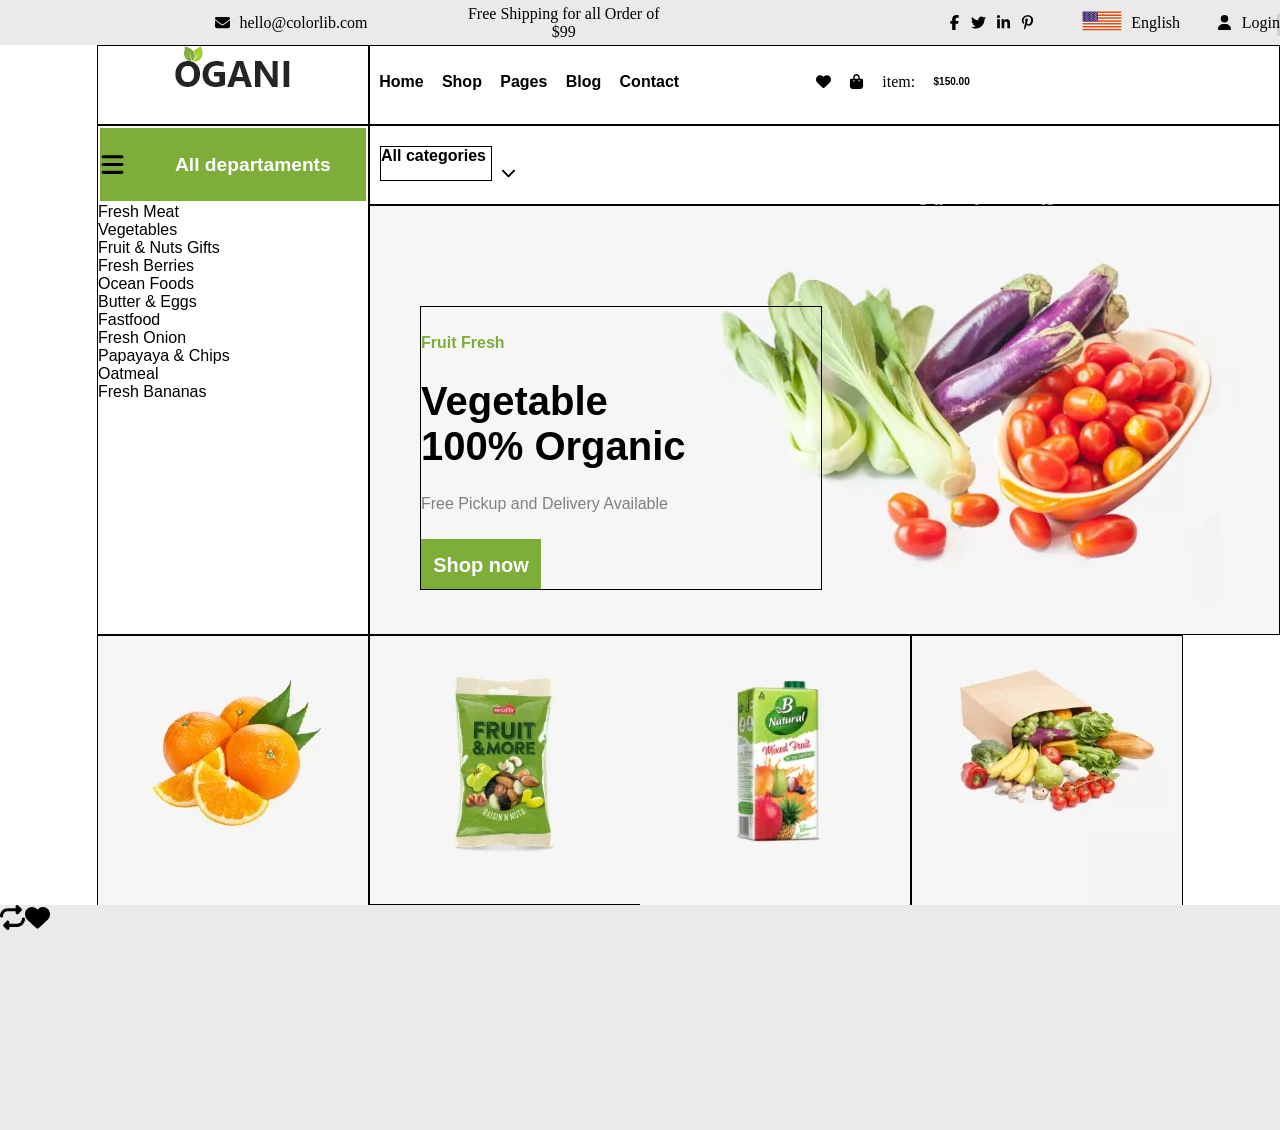
<file: index.html>
<!DOCTYPE html>
<html lang="en">
<head>
    <meta charset="UTF-8">
    <meta name="viewport" content="width=device-width, initial-scale=1.0">
    <link rel="stylesheet" href="style.css">
    <title>Ogani</title>
    <link rel="stylesheet" href="https://fonts.googleapis.com/css2?family=Material+Symbols+Outlined:opsz,wght,FILL,GRAD@20..48,100..700,0..1,-50..200" />
    <link rel="preconnect" href="https://fonts.googleapis.com">
    <link rel="preconnect" href="https://fonts.gstatic.com" crossorigin>
    <link href="https://fonts.googleapis.com/css2?family=Cairo:wght@200..1000&display=swap" rel="stylesheet">
</head>
<body>
    <header >

    <ul id="header">
        <div class="vazio"></div>
 <li><svg class="icones"xmlns="http://www.w3.org/2000/svg" viewBox="0 0 512 512"><!--!Font Awesome Free 6.5.2 by @fontawesome - https://fontawesome.com License - https://fontawesome.com/license/free Copyright 2024 Fonticons, Inc.--><path d="M48 64C21.5 64 0 85.5 0 112c0 15.1 7.1 29.3 19.2 38.4L236.8 313.6c11.4 8.5 27 8.5 38.4 0L492.8 150.4c12.1-9.1 19.2-23.3 19.2-38.4c0-26.5-21.5-48-48-48H48zM0 176V384c0 35.3 28.7 64 64 64H448c35.3 0 64-28.7 64-64V176L294.4 339.2c-22.8 17.1-54 17.1-76.8 0L0 176z"/></svg></li>
 <div class="vazioIcones"></div>   
 <li>hello@colorlib.com</li>
    <div class="vazio1"></div>
    <li>Free Shipping for all Order of $99</li>
    <div class="vazio2"></div>
    <li><svg class="icones" xmlns="http://www.w3.org/2000/svg" viewBox="0 0 320 512"><!--!Font Awesome Free 6.5.2 by @fontawesome - https://fontawesome.com License - https://fontawesome.com/license/free Copyright 2024 Fonticons, Inc.--><path d="M80 299.3V512H196V299.3h86.5l18-97.8H196V166.9c0-51.7 20.3-71.5 72.7-71.5c16.3 0 29.4 .4 37 1.2V7.9C291.4 4 256.4 0 236.2 0C129.3 0 80 50.5 80 159.4v42.1H14v97.8H80z"/></svg></li>
    <div class="vazioIcones"></div>
    <li  ><svg class="icones" xmlns="http://www.w3.org/2000/svg" viewBox="0 0 512 512"><!--!Font Awesome Free 6.5.2 by @fontawesome - https://fontawesome.com License - https://fontawesome.com/license/free Copyright 2024 Fonticons, Inc.--><path d="M459.4 151.7c.3 4.5 .3 9.1 .3 13.6 0 138.7-105.6 298.6-298.6 298.6-59.5 0-114.7-17.2-161.1-47.1 8.4 1 16.6 1.3 25.3 1.3 49.1 0 94.2-16.6 130.3-44.8-46.1-1-84.8-31.2-98.1-72.8 6.5 1 13 1.6 19.8 1.6 9.4 0 18.8-1.3 27.6-3.6-48.1-9.7-84.1-52-84.1-103v-1.3c14 7.8 30.2 12.7 47.4 13.3-28.3-18.8-46.8-51-46.8-87.4 0-19.5 5.2-37.4 14.3-53 51.7 63.7 129.3 105.3 216.4 109.8-1.6-7.8-2.6-15.9-2.6-24 0-57.8 46.8-104.9 104.9-104.9 30.2 0 57.5 12.7 76.7 33.1 23.7-4.5 46.5-13.3 66.6-25.3-7.8 24.4-24.4 44.8-46.1 57.8 21.1-2.3 41.6-8.1 60.4-16.2-14.3 20.8-32.2 39.3-52.6 54.3z"/></svg></li>
    <div class="vazioIcones"></div>
    <li><svg class="icones" xmlns="http://www.w3.org/2000/svg" viewBox="0 0 448 512"><!--!Font Awesome Free 6.5.2 by @fontawesome - https://fontawesome.com License - https://fontawesome.com/license/free Copyright 2024 Fonticons, Inc.--><path d="M100.3 448H7.4V148.9h92.9zM53.8 108.1C24.1 108.1 0 83.5 0 53.8a53.8 53.8 0 0 1 107.6 0c0 29.7-24.1 54.3-53.8 54.3zM447.9 448h-92.7V302.4c0-34.7-.7-79.2-48.3-79.2-48.3 0-55.7 37.7-55.7 76.7V448h-92.8V148.9h89.1v40.8h1.3c12.4-23.5 42.7-48.3 87.9-48.3 94 0 111.3 61.9 111.3 142.3V448z"/></svg></li>
    <div class="vazioIcones"></div>
    <li><svg class="icones" xmlns="http://www.w3.org/2000/svg" viewBox="0 0 384 512"><!--!Font Awesome Free 6.5.2 by @fontawesome - https://fontawesome.com License - https://fontawesome.com/license/free Copyright 2024 Fonticons, Inc.--><path d="M204 6.5C101.4 6.5 0 74.9 0 185.6 0 256 39.6 296 63.6 296c9.9 0 15.6-27.6 15.6-35.4 0-9.3-23.7-29.1-23.7-67.8 0-80.4 61.2-137.4 140.4-137.4 68.1 0 118.5 38.7 118.5 109.8 0 53.1-21.3 152.7-90.3 152.7-24.9 0-46.2-18-46.2-43.8 0-37.8 26.4-74.4 26.4-113.4 0-66.2-93.9-54.2-93.9 25.8 0 16.8 2.1 35.4 9.6 50.7-13.8 59.4-42 147.9-42 209.1 0 18.9 2.7 37.5 4.5 56.4 3.4 3.8 1.7 3.4 6.9 1.5 50.4-69 48.6-82.5 71.4-172.8 12.3 23.4 44.1 36 69.3 36 106.2 0 153.9-103.5 153.9-196.8C384 71.3 298.2 6.5 204 6.5z"/></svg></li>
    <div class="vazio3"></div>
    <li> <img id="bandeira" src="s-l1200.jpg" alt=""> </li>
    <div class="vazioIcones"></div>
    <li>English</li>
    <div class="vazio4"></div>
    <li><svg class="icones" xmlns="http://www.w3.org/2000/svg" viewBox="0 0 448 512"><!--!Font Awesome Free 6.5.2 by @fontawesome - https://fontawesome.com License - https://fontawesome.com/license/free Copyright 2024 Fonticons, Inc.--><path d="M224 256A128 128 0 1 0 224 0a128 128 0 1 0 0 256zm-45.7 48C79.8 304 0 383.8 0 482.3C0 498.7 13.3 512 29.7 512H418.3c16.4 0 29.7-13.3 29.7-29.7C448 383.8 368.2 304 269.7 304H178.3z"/></svg> </li>
    <div class="vazioIcones"></div>
    <li>Login</li>
    </ul>
   
</div>
    </header>
    <div id="main">
        <div id="logo"> <img src="logo.png.webp" alt=""></div>
        <div id="nav">
            <ul class="nav">

                <li><a class="nav-botoes" href="index.html"><h1>Home</h1></a></li>
              
                <li><a class="nav-botoes" href="shop.html"><h1>Shop</h1></a></li>
             
                <li><a class="nav-botoes" href="#"><h1>Pages</h1></a></li>
                
                <li><a class="nav-botoes" href="blog.html"><h1>Blog</h1></a></li>
          
                <li><a class="nav-botoes" href="contact.html"><h1>Contact</h1></a></li>
               <li id="espaco"></li>
                <li ><svg class="icones"xmlns="http://www.w3.org/2000/svg" viewBox="0 0 512 512"><!--!Font Awesome Free 6.5.2 by @fontawesome - https://fontawesome.com License - https://fontawesome.com/license/free Copyright 2024 Fonticons, Inc.--><path d="M47.6 300.4L228.3 469.1c7.5 7 17.4 10.9 27.7 10.9s20.2-3.9 27.7-10.9L464.4 300.4c30.4-28.3 47.6-68 47.6-109.5v-5.8c0-69.9-50.5-129.5-119.4-141C347 36.5 300.6 51.4 268 84L256 96 244 84c-32.6-32.6-79-47.5-124.6-39.9C50.5 55.6 0 115.2 0 185.1v5.8c0 41.5 17.2 81.2 47.6 109.5z"/></svg></li>
                
                <li><svg class="icones"xmlns="http://www.w3.org/2000/svg" viewBox="0 0 448 512"><!--!Font Awesome Free 6.5.2 by @fontawesome - https://fontawesome.com License - https://fontawesome.com/license/free Copyright 2024 Fonticons, Inc.--><path d="M160 112c0-35.3 28.7-64 64-64s64 28.7 64 64v48H160V112zm-48 48H48c-26.5 0-48 21.5-48 48V416c0 53 43 96 96 96H352c53 0 96-43 96-96V208c0-26.5-21.5-48-48-48H336V112C336 50.1 285.9 0 224 0S112 50.1 112 112v48zm24 48a24 24 0 1 1 0 48 24 24 0 1 1 0-48zm152 24a24 24 0 1 1 48 0 24 24 0 1 1 -48 0z"/></svg></li>
            <li>item:</li>
            
                <li><h1 id="preco">$150.00</h1></li>
            </ul>
        </div>
        <div id="menu">
            <div id="span">
                
                <div class="alldp">
                    <svg class="svg1" xmlns="http://www.w3.org/2000/svg" viewBox="0 0 448 512"><!--!Font Awesome Free 6.5.2 by @fontawesome - https://fontawesome.com License - https://fontawesome.com/license/free Copyright 2024 Fonticons, Inc.--><path d="M0 96C0 78.3 14.3 64 32 64H416c17.7 0 32 14.3 32 32s-14.3 32-32 32H32C14.3 128 0 113.7 0 96zM0 256c0-17.7 14.3-32 32-32H416c17.7 0 32 14.3 32 32s-14.3 32-32 32H32c-17.7 0-32-14.3-32-32zM448 416c0 17.7-14.3 32-32 32H32c-17.7 0-32-14.3-32-32s14.3-32 32-32H416c17.7 0 32 14.3 32 32z"/></svg>
                    <h4> <ur>All departaments</ur></h4> 
                </div>
               
            </div>
            <li>Fresh Meat</li>
            <li> Vegetables</li>
            <li> Fruit & Nuts Gifts</li>
            <li> Fresh Berries</li>
            <li> Ocean Foods </li>
            <li> Butter & Eggs</li>
            <li> Fastfood</li>
            <li> Fresh Onion</li>
            <li> Papayaya & Chips</li>
            <li> Oatmeal</li>
            <li>Fresh Bananas</li>
        </div>
    <div id="busca">
            
                <div id="pesquisa_allctgrs">All categories <svg id="seta" xmlns="http://www.w3.org/2000/svg" viewBox="0 0 512 512"><!--!Font Awesome Free 6.5.2 by @fontawesome - https://fontawesome.com License - https://fontawesome.com/license/free Copyright 2024 Fonticons, Inc.--><path d="M233.4 105.4c12.5-12.5 32.8-12.5 45.3 0l192 192c12.5 12.5 12.5 32.8 0 45.3s-32.8 12.5-45.3 0L256 173.3 86.6 342.6c-12.5 12.5-32.8 12.5-45.3 0s-12.5-32.8 0-45.3l192-192z"/></svg>  </div>
                <div class="divisoes"></div> 
                <h3 id="oq_precisa">What do u need?</h3>  
           
    </div>
        <div id="banner">
            <div id="banner_letters">
                    <p><h5 id="fruit_fresh">Fruit Fresh</h5></p>
                    <p><h1 id="vegetable">Vegetable <br> 100% Organic</h1></p>
                    <p id="free_pickup">Free Pickup and Delivery Available</p>
                    <button id="btn_banner" ><a href="#"> <h1 id="shop">Shop now</h1></a></button></div>
            </div>
           
        <div id="prod1"><img src="cat-1.jpg" alt=""></div>
        <div id="prod2"><img src="cat-2.jpg" alt=""></div>
        <div id="prod3"><img src="cat-3.jpg" alt=""></div>
        <div id="prod4"> <img id="img_cat" src="cat-4.jpg"  alt=""></div>
    </div>
    <footer>
        <div id="repeat"> <svg xmlns="http://www.w3.org/2000/svg" viewBox="0 0 512 512"><!--!Font Awesome Free 6.5.2 by @fontawesome - https://fontawesome.com License - https://fontawesome.com/license/free Copyright 2024 Fonticons, Inc.--><path d="M0 224c0 17.7 14.3 32 32 32s32-14.3 32-32c0-53 43-96 96-96H320v32c0 12.9 7.8 24.6 19.8 29.6s25.7 2.2 34.9-6.9l64-64c12.5-12.5 12.5-32.8 0-45.3l-64-64c-9.2-9.2-22.9-11.9-34.9-6.9S320 19.1 320 32V64H160C71.6 64 0 135.6 0 224zm512 64c0-17.7-14.3-32-32-32s-32 14.3-32 32c0 53-43 96-96 96H192V352c0-12.9-7.8-24.6-19.8-29.6s-25.7-2.2-34.9 6.9l-64 64c-12.5 12.5-12.5 32.8 0 45.3l64 64c9.2 9.2 22.9 11.9 34.9 6.9s19.8-16.6 19.8-29.6V448H352c88.4 0 160-71.6 160-160z"/></svg>
    </div>
    <div id="coracao"><svg xmlns="http://www.w3.org/2000/svg" viewBox="0 0 512 512"><!--!Font Awesome Free 6.5.2 by @fontawesome - https://fontawesome.com License - https://fontawesome.com/license/free Copyright 2024 Fonticons, Inc.--><path d="M47.6 300.4L228.3 469.1c7.5 7 17.4 10.9 27.7 10.9s20.2-3.9 27.7-10.9L464.4 300.4c30.4-28.3 47.6-68 47.6-109.5v-5.8c0-69.9-50.5-129.5-119.4-141C347 36.5 300.6 51.4 268 84L256 96 244 84c-32.6-32.6-79-47.5-124.6-39.9C50.5 55.6 0 115.2 0 185.1v5.8c0 41.5 17.2 81.2 47.6 109.5z"/></svg></div>
    <div id="carrinho">   </div>    
</footer>
</body>
</html>
</file>
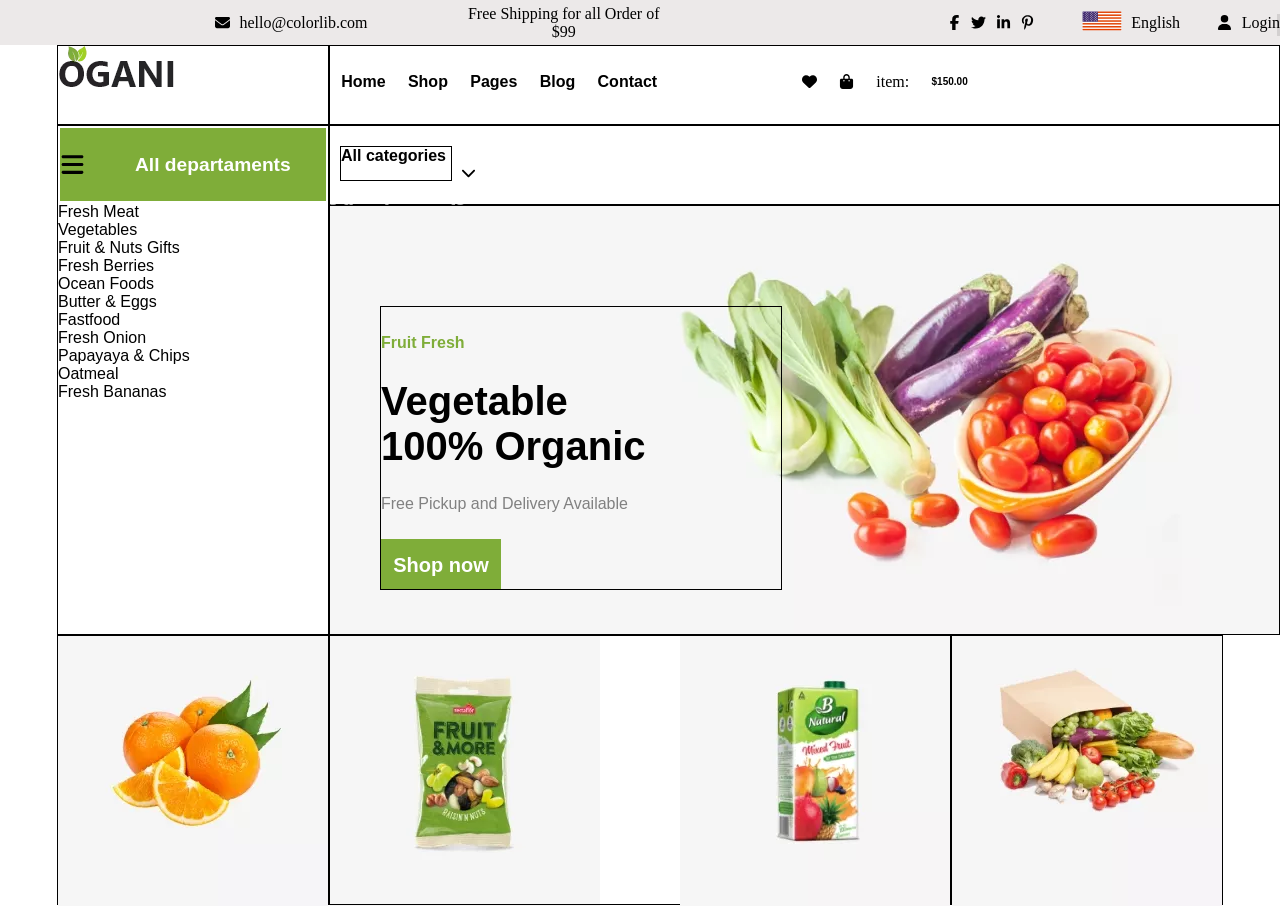
<file: blog.html>
<!DOCTYPE html>
<html lang="en">
<head>
    <meta charset="UTF-8">
    <meta name="viewport" content="width=device-width, initial-scale=1.0">
    <link rel="stylesheet" href="blog.css">
    <title>Ogani</title>
    <link rel="stylesheet" href="https://fonts.googleapis.com/css2?family=Material+Symbols+Outlined:opsz,wght,FILL,GRAD@20..48,100..700,0..1,-50..200" />
    <link rel="preconnect" href="https://fonts.googleapis.com">
    <link rel="preconnect" href="https://fonts.gstatic.com" crossorigin>
    <link href="https://fonts.googleapis.com/css2?family=Cairo:wght@200..1000&display=swap" rel="stylesheet">
</head>
<body>
    <header >

    <ul id="header">
        <div class="vazio"></div>
 <li><svg class="icones"xmlns="http://www.w3.org/2000/svg" viewBox="0 0 512 512"><!--!Font Awesome Free 6.5.2 by @fontawesome - https://fontawesome.com License - https://fontawesome.com/license/free Copyright 2024 Fonticons, Inc.--><path d="M48 64C21.5 64 0 85.5 0 112c0 15.1 7.1 29.3 19.2 38.4L236.8 313.6c11.4 8.5 27 8.5 38.4 0L492.8 150.4c12.1-9.1 19.2-23.3 19.2-38.4c0-26.5-21.5-48-48-48H48zM0 176V384c0 35.3 28.7 64 64 64H448c35.3 0 64-28.7 64-64V176L294.4 339.2c-22.8 17.1-54 17.1-76.8 0L0 176z"/></svg></li>
 <div class="vazioIcones"></div>   
 <li>hello@colorlib.com</li>
    <div class="vazio1"></div>
    <li>Free Shipping for all Order of $99</li>
    <div class="vazio2"></div>
    <li><svg class="icones" xmlns="http://www.w3.org/2000/svg" viewBox="0 0 320 512"><!--!Font Awesome Free 6.5.2 by @fontawesome - https://fontawesome.com License - https://fontawesome.com/license/free Copyright 2024 Fonticons, Inc.--><path d="M80 299.3V512H196V299.3h86.5l18-97.8H196V166.9c0-51.7 20.3-71.5 72.7-71.5c16.3 0 29.4 .4 37 1.2V7.9C291.4 4 256.4 0 236.2 0C129.3 0 80 50.5 80 159.4v42.1H14v97.8H80z"/></svg></li>
    <div class="vazioIcones"></div>
    <li  ><svg class="icones" xmlns="http://www.w3.org/2000/svg" viewBox="0 0 512 512"><!--!Font Awesome Free 6.5.2 by @fontawesome - https://fontawesome.com License - https://fontawesome.com/license/free Copyright 2024 Fonticons, Inc.--><path d="M459.4 151.7c.3 4.5 .3 9.1 .3 13.6 0 138.7-105.6 298.6-298.6 298.6-59.5 0-114.7-17.2-161.1-47.1 8.4 1 16.6 1.3 25.3 1.3 49.1 0 94.2-16.6 130.3-44.8-46.1-1-84.8-31.2-98.1-72.8 6.5 1 13 1.6 19.8 1.6 9.4 0 18.8-1.3 27.6-3.6-48.1-9.7-84.1-52-84.1-103v-1.3c14 7.8 30.2 12.7 47.4 13.3-28.3-18.8-46.8-51-46.8-87.4 0-19.5 5.2-37.4 14.3-53 51.7 63.7 129.3 105.3 216.4 109.8-1.6-7.8-2.6-15.9-2.6-24 0-57.8 46.8-104.9 104.9-104.9 30.2 0 57.5 12.7 76.7 33.1 23.7-4.5 46.5-13.3 66.6-25.3-7.8 24.4-24.4 44.8-46.1 57.8 21.1-2.3 41.6-8.1 60.4-16.2-14.3 20.8-32.2 39.3-52.6 54.3z"/></svg></li>
    <div class="vazioIcones"></div>
    <li><svg class="icones" xmlns="http://www.w3.org/2000/svg" viewBox="0 0 448 512"><!--!Font Awesome Free 6.5.2 by @fontawesome - https://fontawesome.com License - https://fontawesome.com/license/free Copyright 2024 Fonticons, Inc.--><path d="M100.3 448H7.4V148.9h92.9zM53.8 108.1C24.1 108.1 0 83.5 0 53.8a53.8 53.8 0 0 1 107.6 0c0 29.7-24.1 54.3-53.8 54.3zM447.9 448h-92.7V302.4c0-34.7-.7-79.2-48.3-79.2-48.3 0-55.7 37.7-55.7 76.7V448h-92.8V148.9h89.1v40.8h1.3c12.4-23.5 42.7-48.3 87.9-48.3 94 0 111.3 61.9 111.3 142.3V448z"/></svg></li>
    <div class="vazioIcones"></div>
    <li><svg class="icones" xmlns="http://www.w3.org/2000/svg" viewBox="0 0 384 512"><!--!Font Awesome Free 6.5.2 by @fontawesome - https://fontawesome.com License - https://fontawesome.com/license/free Copyright 2024 Fonticons, Inc.--><path d="M204 6.5C101.4 6.5 0 74.9 0 185.6 0 256 39.6 296 63.6 296c9.9 0 15.6-27.6 15.6-35.4 0-9.3-23.7-29.1-23.7-67.8 0-80.4 61.2-137.4 140.4-137.4 68.1 0 118.5 38.7 118.5 109.8 0 53.1-21.3 152.7-90.3 152.7-24.9 0-46.2-18-46.2-43.8 0-37.8 26.4-74.4 26.4-113.4 0-66.2-93.9-54.2-93.9 25.8 0 16.8 2.1 35.4 9.6 50.7-13.8 59.4-42 147.9-42 209.1 0 18.9 2.7 37.5 4.5 56.4 3.4 3.8 1.7 3.4 6.9 1.5 50.4-69 48.6-82.5 71.4-172.8 12.3 23.4 44.1 36 69.3 36 106.2 0 153.9-103.5 153.9-196.8C384 71.3 298.2 6.5 204 6.5z"/></svg></li>
    <div class="vazio3"></div>
    <li> <img id="bandeira" src="s-l1200.jpg" alt=""> </li>
    <div class="vazioIcones"></div>
    <li>English</li>
    <div class="vazio4"></div>
    <li><svg class="icones" xmlns="http://www.w3.org/2000/svg" viewBox="0 0 448 512"><!--!Font Awesome Free 6.5.2 by @fontawesome - https://fontawesome.com License - https://fontawesome.com/license/free Copyright 2024 Fonticons, Inc.--><path d="M224 256A128 128 0 1 0 224 0a128 128 0 1 0 0 256zm-45.7 48C79.8 304 0 383.8 0 482.3C0 498.7 13.3 512 29.7 512H418.3c16.4 0 29.7-13.3 29.7-29.7C448 383.8 368.2 304 269.7 304H178.3z"/></svg> </li>
    <div class="vazioIcones"></div>
    <li>Login</li>
    </ul>
   
</div>
    </header>
    <div id="main">
        <div id="logo"> <img src="logo.png.webp" alt=""></div>
        <div id="nav">
            <ul class="nav">

                <li><a class="nav-botoes" href="#"><h1>Home</h1></a></li>
              
                <li><a class="nav-botoes" href="#"><h1>Shop</h1></a></li>
             
                <li><a class="nav-botoes" href="#"><h1>Pages</h1></a></li>
                
                <li><a class="nav-botoes" href="#"><h1>Blog</h1></a></li>
          
                <li><a class="nav-botoes" href="#"><h1>Contact</h1></a></li>
               <li id="espaco"></li>
                <li ><svg class="icones"xmlns="http://www.w3.org/2000/svg" viewBox="0 0 512 512"><!--!Font Awesome Free 6.5.2 by @fontawesome - https://fontawesome.com License - https://fontawesome.com/license/free Copyright 2024 Fonticons, Inc.--><path d="M47.6 300.4L228.3 469.1c7.5 7 17.4 10.9 27.7 10.9s20.2-3.9 27.7-10.9L464.4 300.4c30.4-28.3 47.6-68 47.6-109.5v-5.8c0-69.9-50.5-129.5-119.4-141C347 36.5 300.6 51.4 268 84L256 96 244 84c-32.6-32.6-79-47.5-124.6-39.9C50.5 55.6 0 115.2 0 185.1v5.8c0 41.5 17.2 81.2 47.6 109.5z"/></svg></li>
                
                <li><svg class="icones"xmlns="http://www.w3.org/2000/svg" viewBox="0 0 448 512"><!--!Font Awesome Free 6.5.2 by @fontawesome - https://fontawesome.com License - https://fontawesome.com/license/free Copyright 2024 Fonticons, Inc.--><path d="M160 112c0-35.3 28.7-64 64-64s64 28.7 64 64v48H160V112zm-48 48H48c-26.5 0-48 21.5-48 48V416c0 53 43 96 96 96H352c53 0 96-43 96-96V208c0-26.5-21.5-48-48-48H336V112C336 50.1 285.9 0 224 0S112 50.1 112 112v48zm24 48a24 24 0 1 1 0 48 24 24 0 1 1 0-48zm152 24a24 24 0 1 1 48 0 24 24 0 1 1 -48 0z"/></svg></li>
            <li>item:</li>
            
                <li><h1 id="preco">$150.00</h1></li>
            </ul>
        </div>
        <div id="menu">
            <div id="span">
                
                <div class="alldp">
                    <svg class="svg1" xmlns="http://www.w3.org/2000/svg" viewBox="0 0 448 512"><!--!Font Awesome Free 6.5.2 by @fontawesome - https://fontawesome.com License - https://fontawesome.com/license/free Copyright 2024 Fonticons, Inc.--><path d="M0 96C0 78.3 14.3 64 32 64H416c17.7 0 32 14.3 32 32s-14.3 32-32 32H32C14.3 128 0 113.7 0 96zM0 256c0-17.7 14.3-32 32-32H416c17.7 0 32 14.3 32 32s-14.3 32-32 32H32c-17.7 0-32-14.3-32-32zM448 416c0 17.7-14.3 32-32 32H32c-17.7 0-32-14.3-32-32s14.3-32 32-32H416c17.7 0 32 14.3 32 32z"/></svg>
                    <h4> <ur>All departaments</ur></h4> 
                </div>
               
            </div>
            <li>Fresh Meat</li>
            <li> Vegetables</li>
            <li> Fruit & Nuts Gifts</li>
            <li> Fresh Berries</li>
            <li> Ocean Foods </li>
            <li> Butter & Eggs</li>
            <li> Fastfood</li>
            <li> Fresh Onion</li>
            <li> Papayaya & Chips</li>
            <li> Oatmeal</li>
            <li>Fresh Bananas</li>
        </div>
    <div id="busca">
            
                <div id="pesquisa_allctgrs">All categories <svg id="seta" xmlns="http://www.w3.org/2000/svg" viewBox="0 0 512 512"><!--!Font Awesome Free 6.5.2 by @fontawesome - https://fontawesome.com License - https://fontawesome.com/license/free Copyright 2024 Fonticons, Inc.--><path d="M233.4 105.4c12.5-12.5 32.8-12.5 45.3 0l192 192c12.5 12.5 12.5 32.8 0 45.3s-32.8 12.5-45.3 0L256 173.3 86.6 342.6c-12.5 12.5-32.8 12.5-45.3 0s-12.5-32.8 0-45.3l192-192z"/></svg>  </div>
                <div class="divisoes"></div> 
                <h3 id="oq_precisa">What do u need?</h3>  
           
    </div>
        <div id="banner">
            <div id="banner_letters">
                    <p><h5 id="fruit_fresh">Fruit Fresh</h5></p>
                    <p><h1 id="vegetable">Vegetable <br> 100% Organic</h1></p>
                    <p id="free_pickup">Free Pickup and Delivery Available</p>
                    <button id="btn_banner" ><a href="#"> <h1 id="shop">Shop now</h1></a></button></div>
            </div>
           
        <div id="prod1"><img src="cat-1.jpg" alt=""></div>
        <div id="prod2"><img src="cat-2.jpg" alt=""></div>
        <div id="prod3"><img src="cat-3.jpg" alt=""></div>
        <div id="prod4"> <img id="img_cat" src="cat-4.jpg"  alt=""></div>
    </div>
    
</body>
</html>
</file>
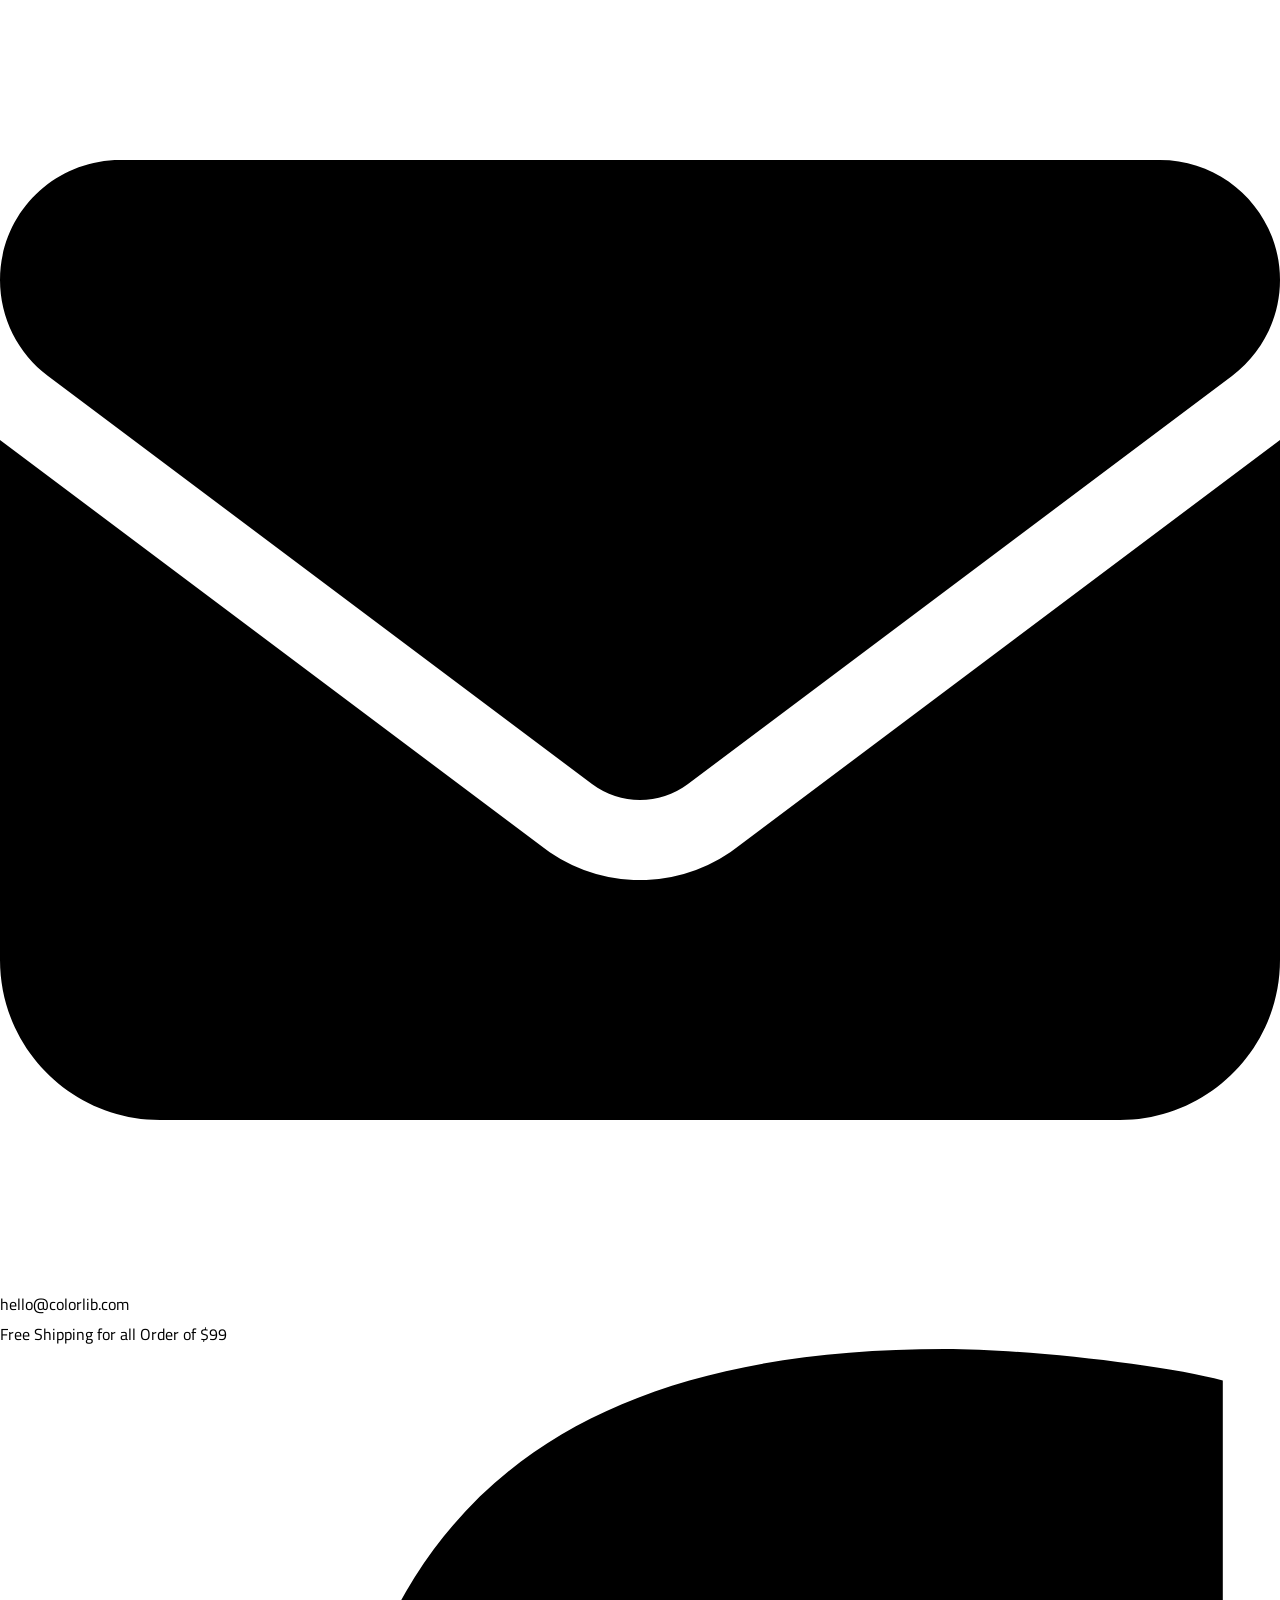
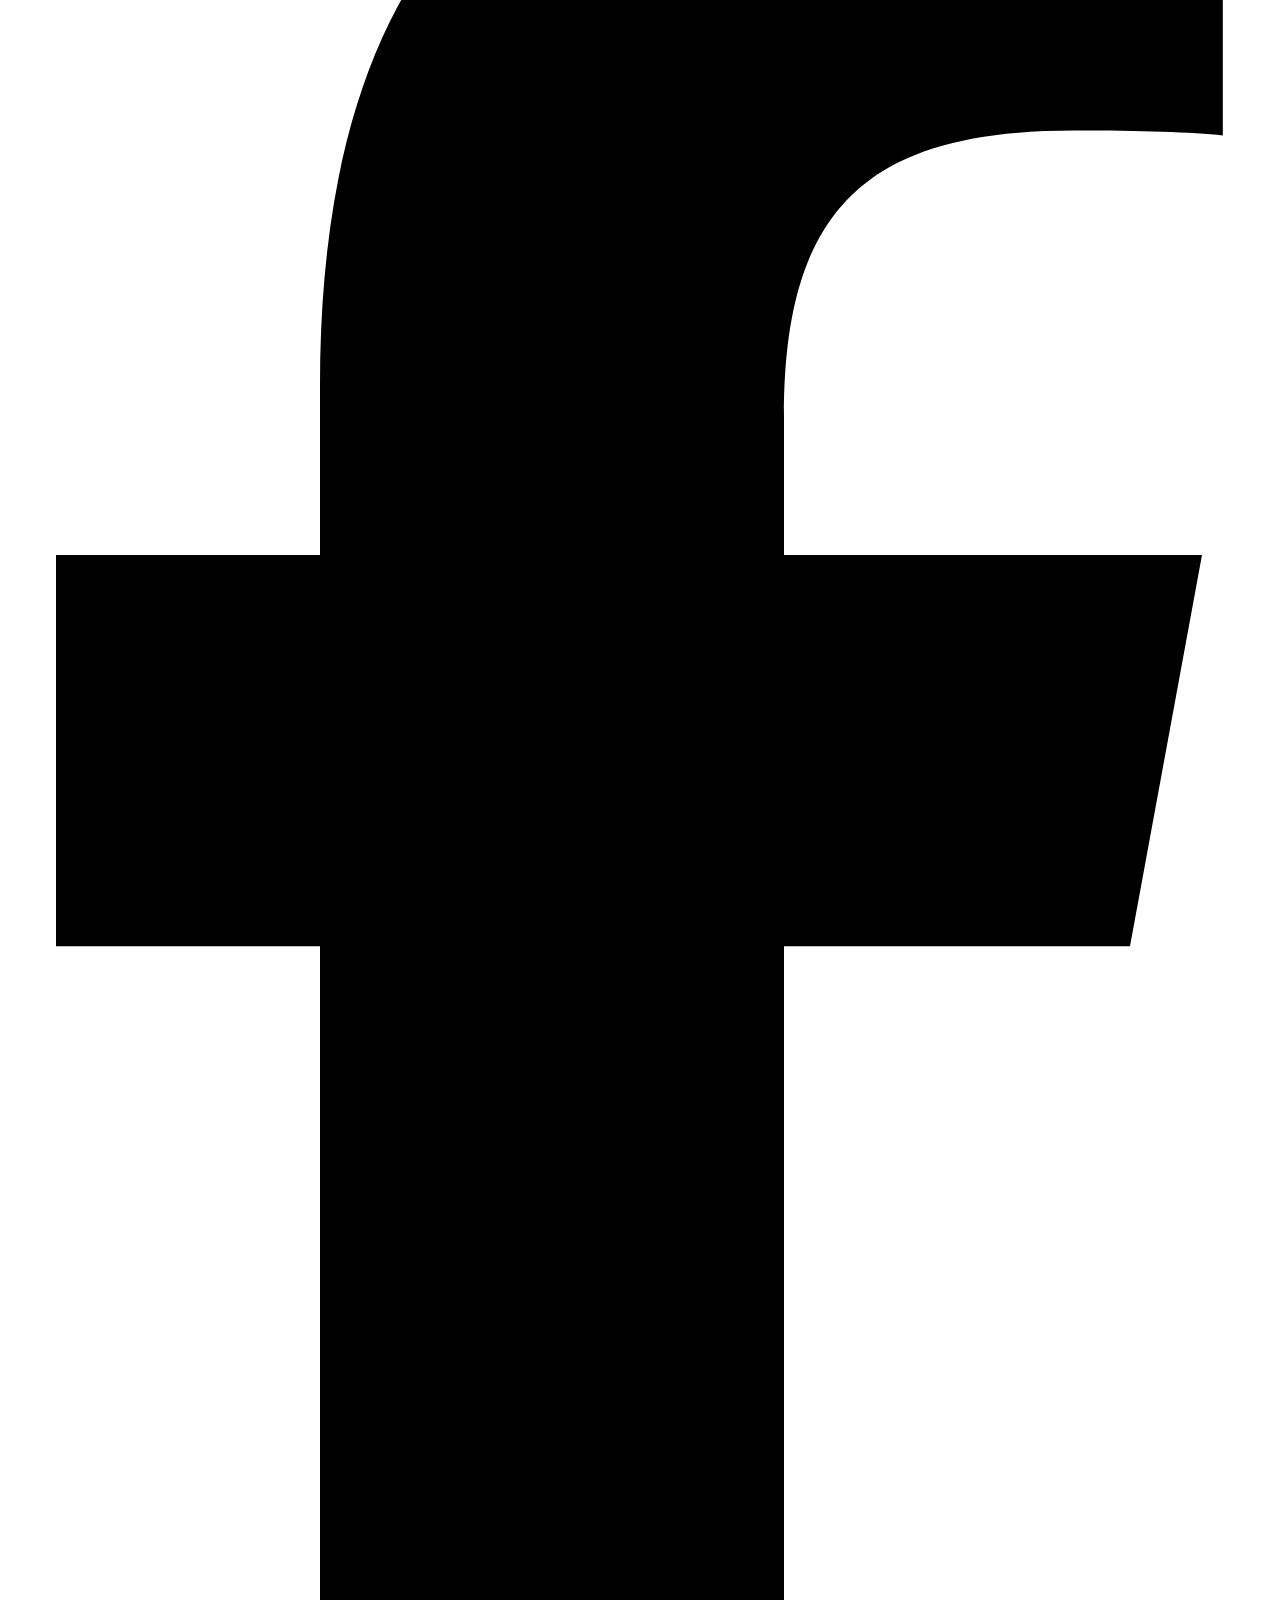
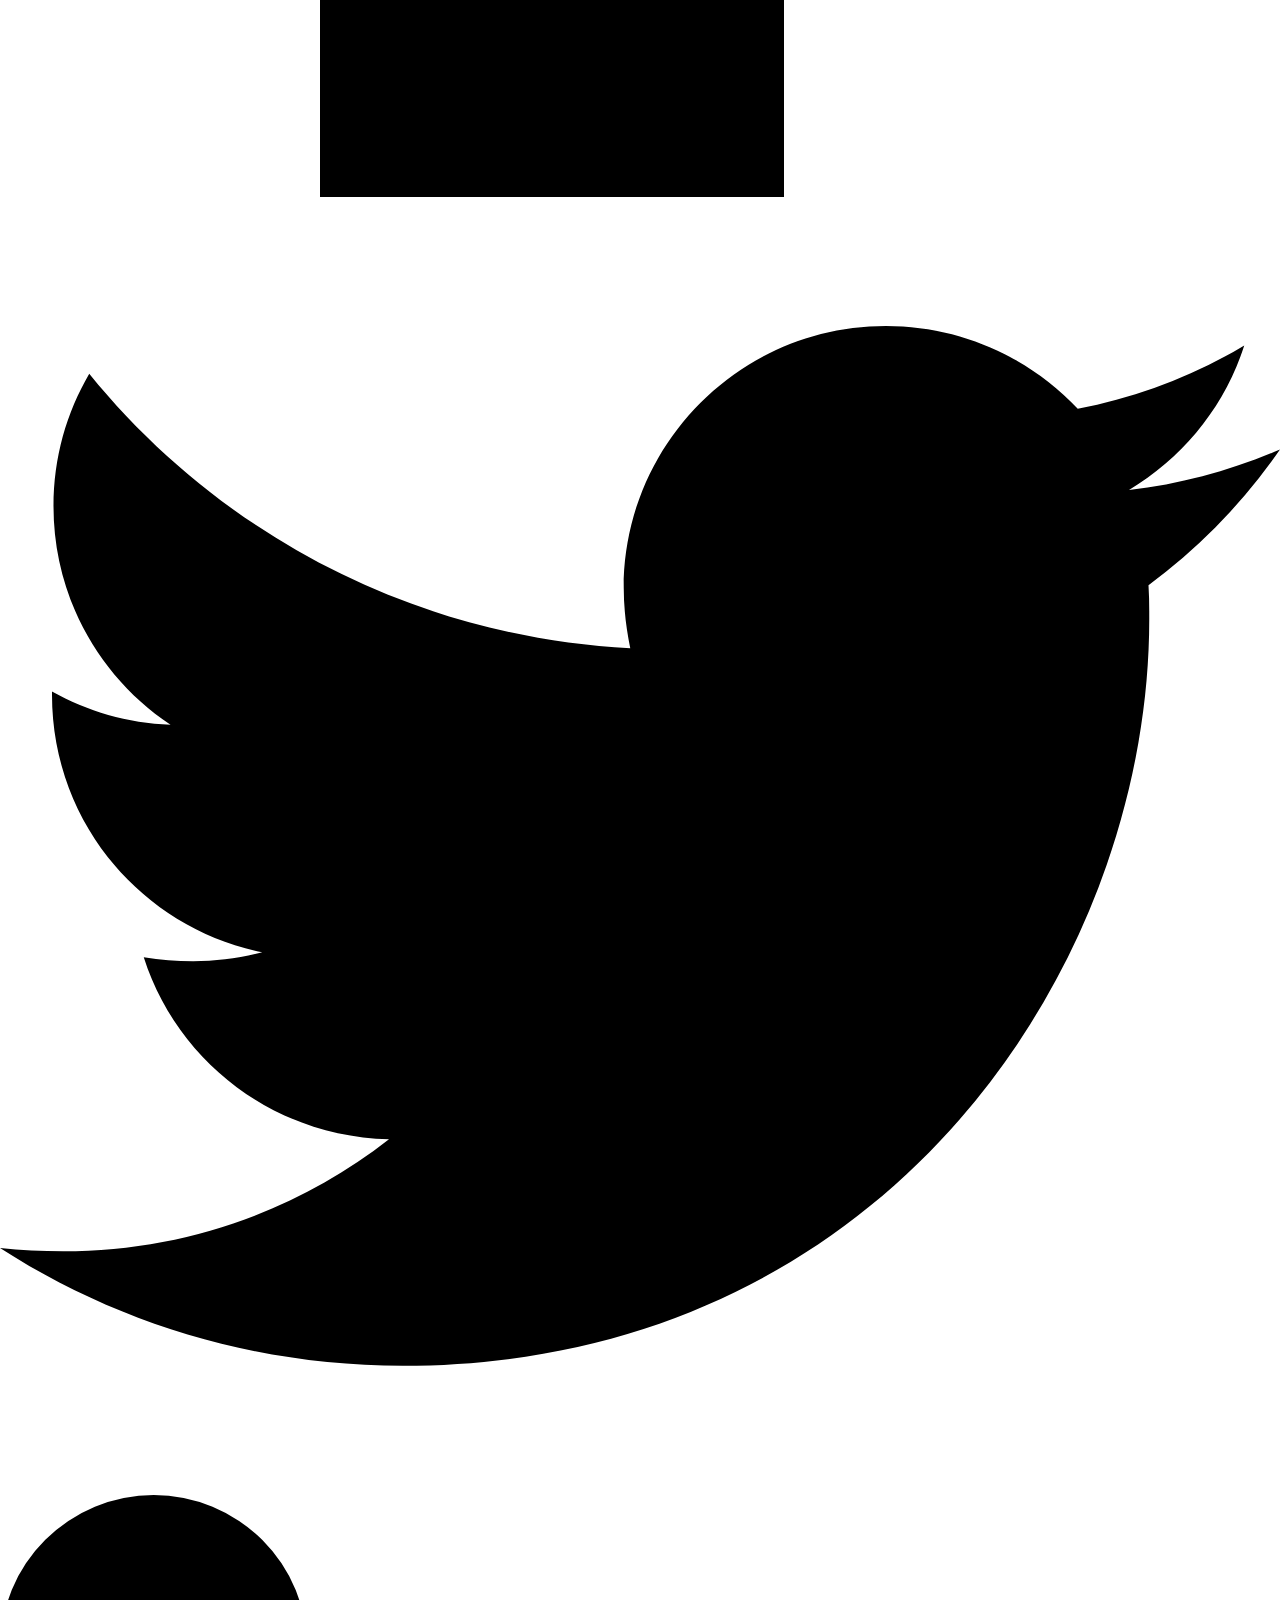
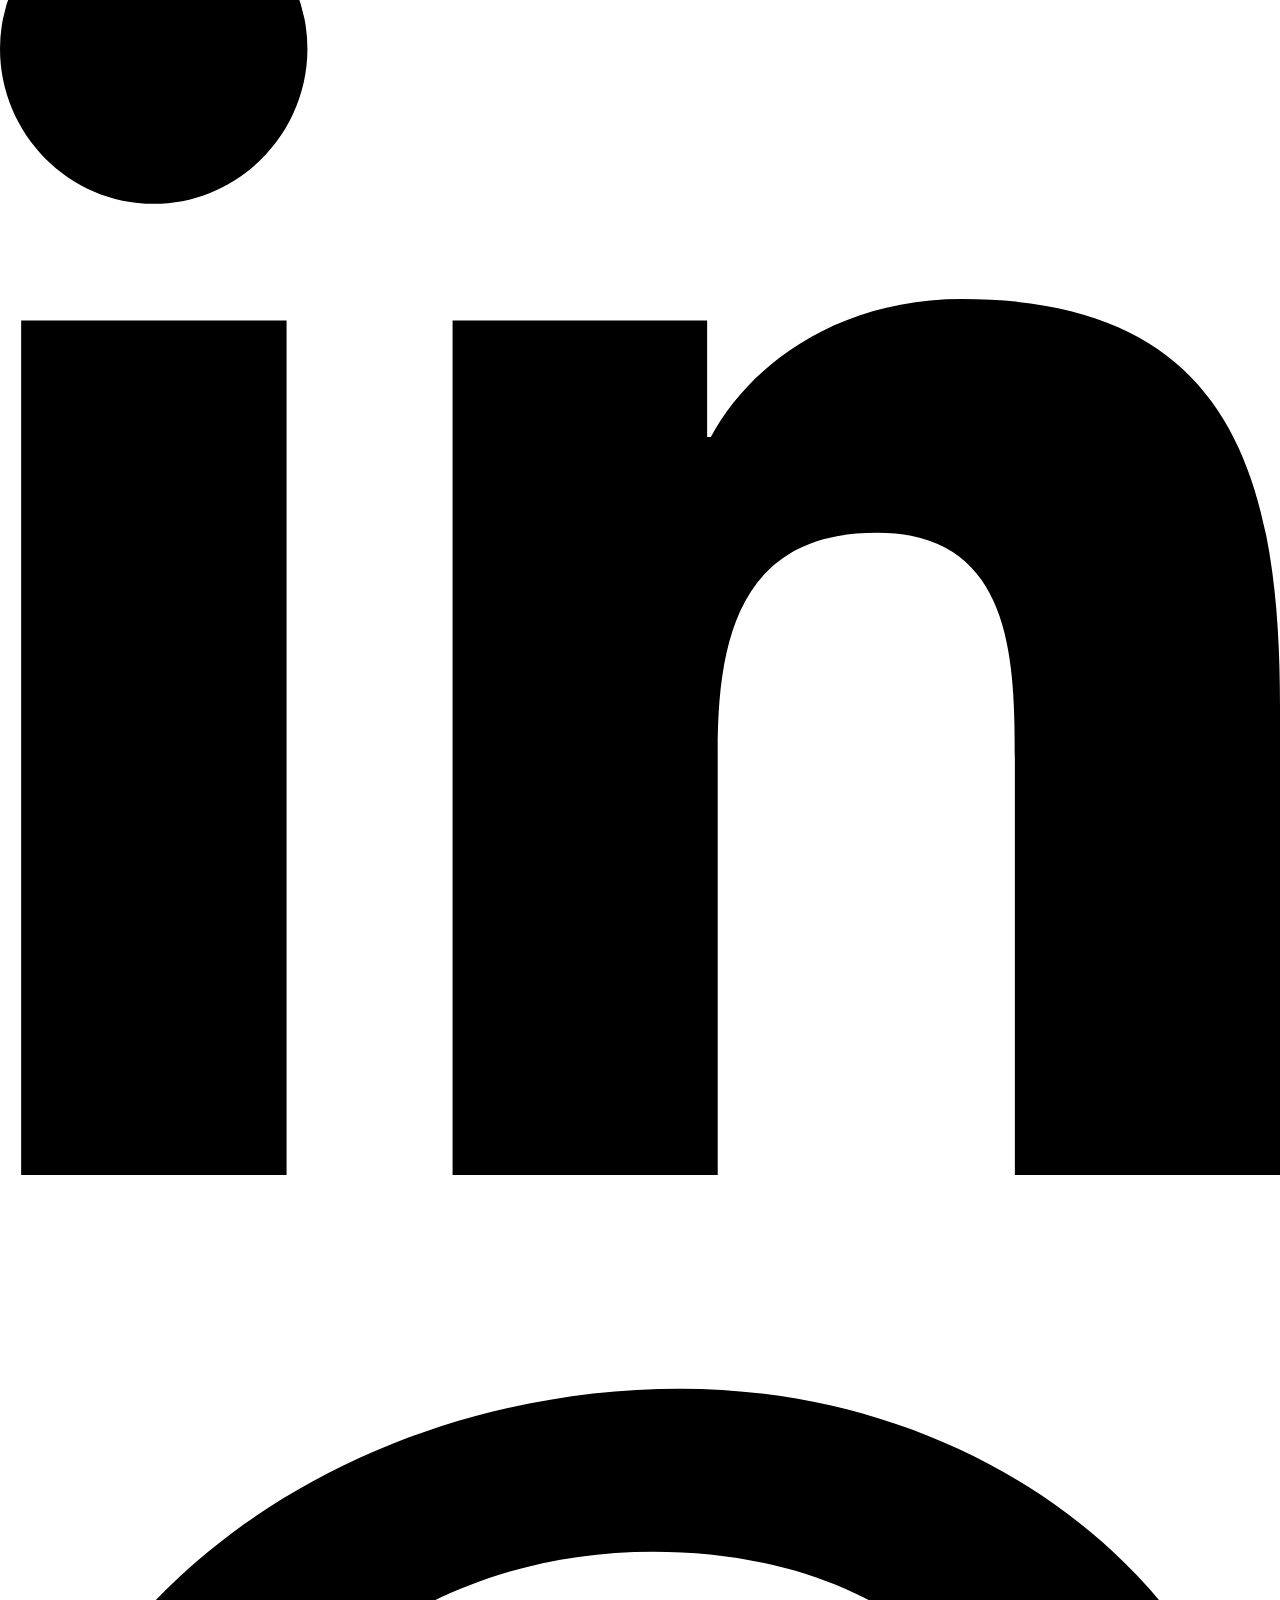
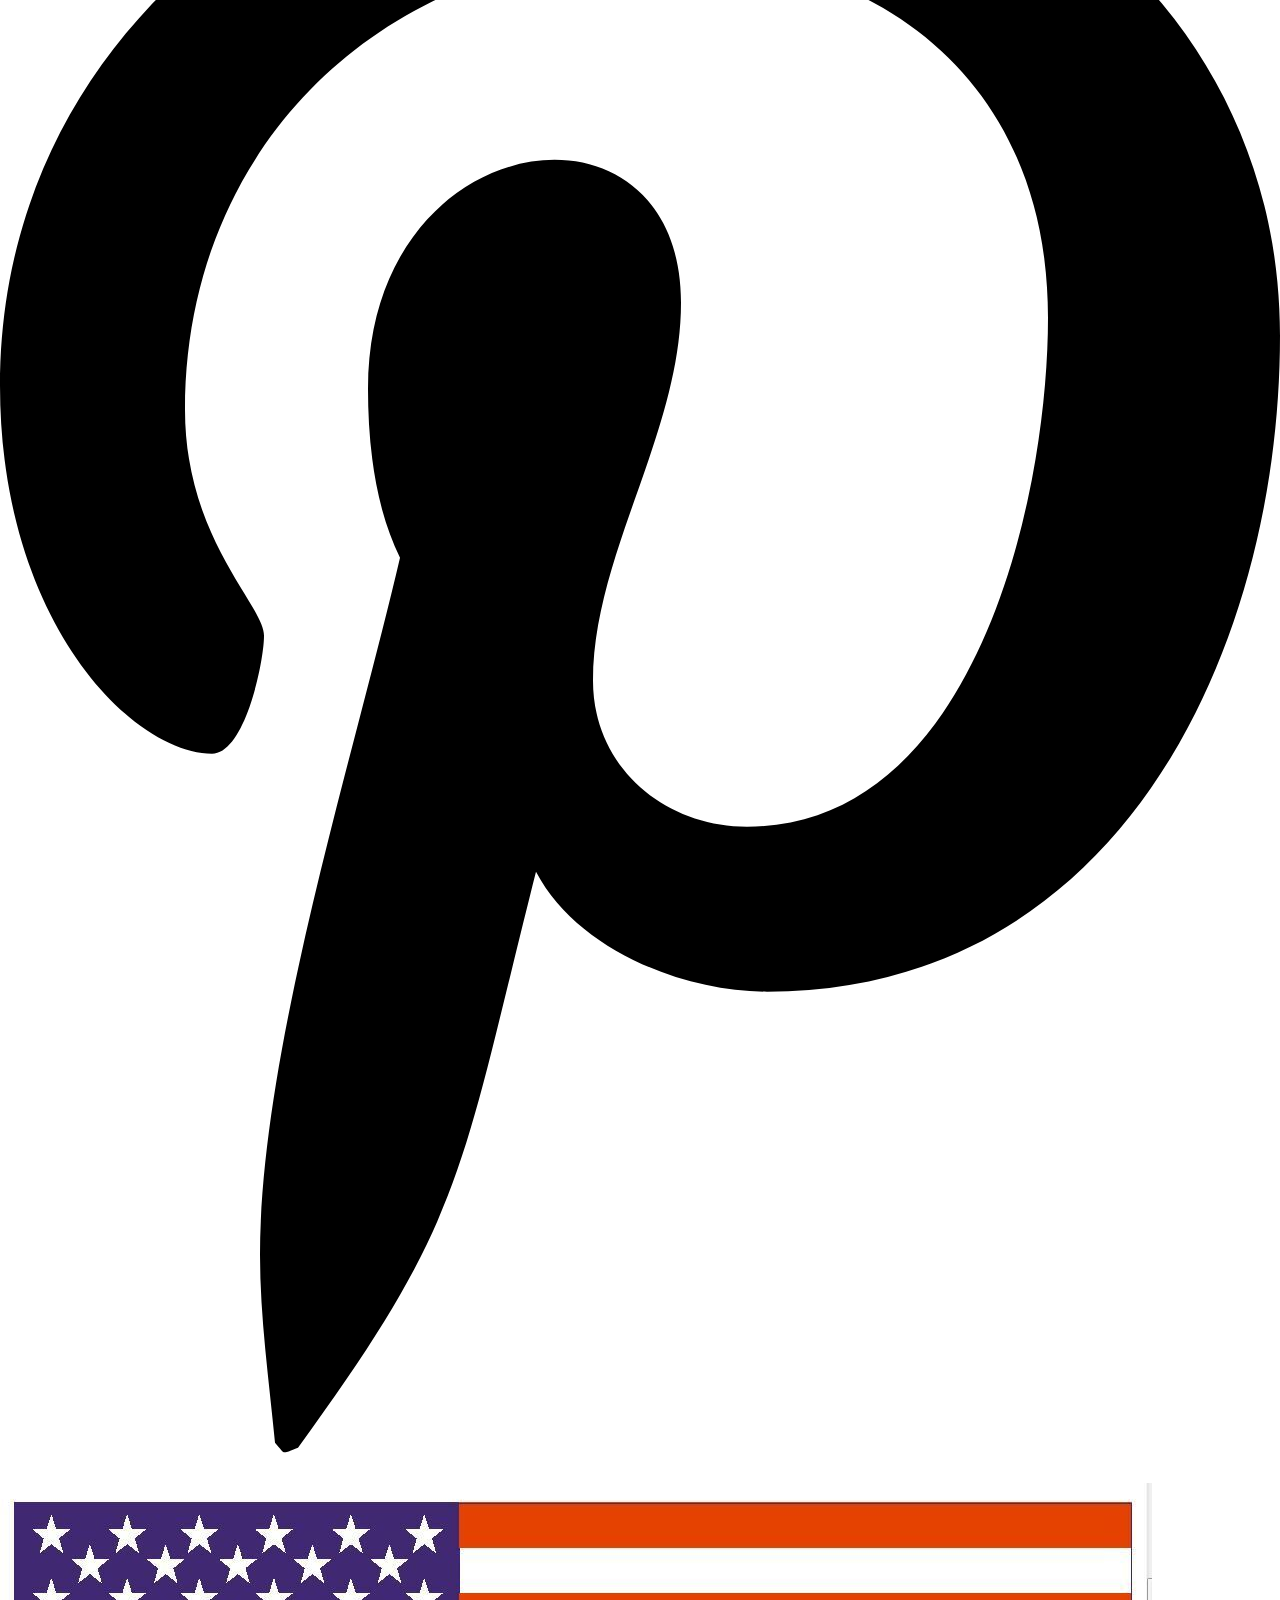
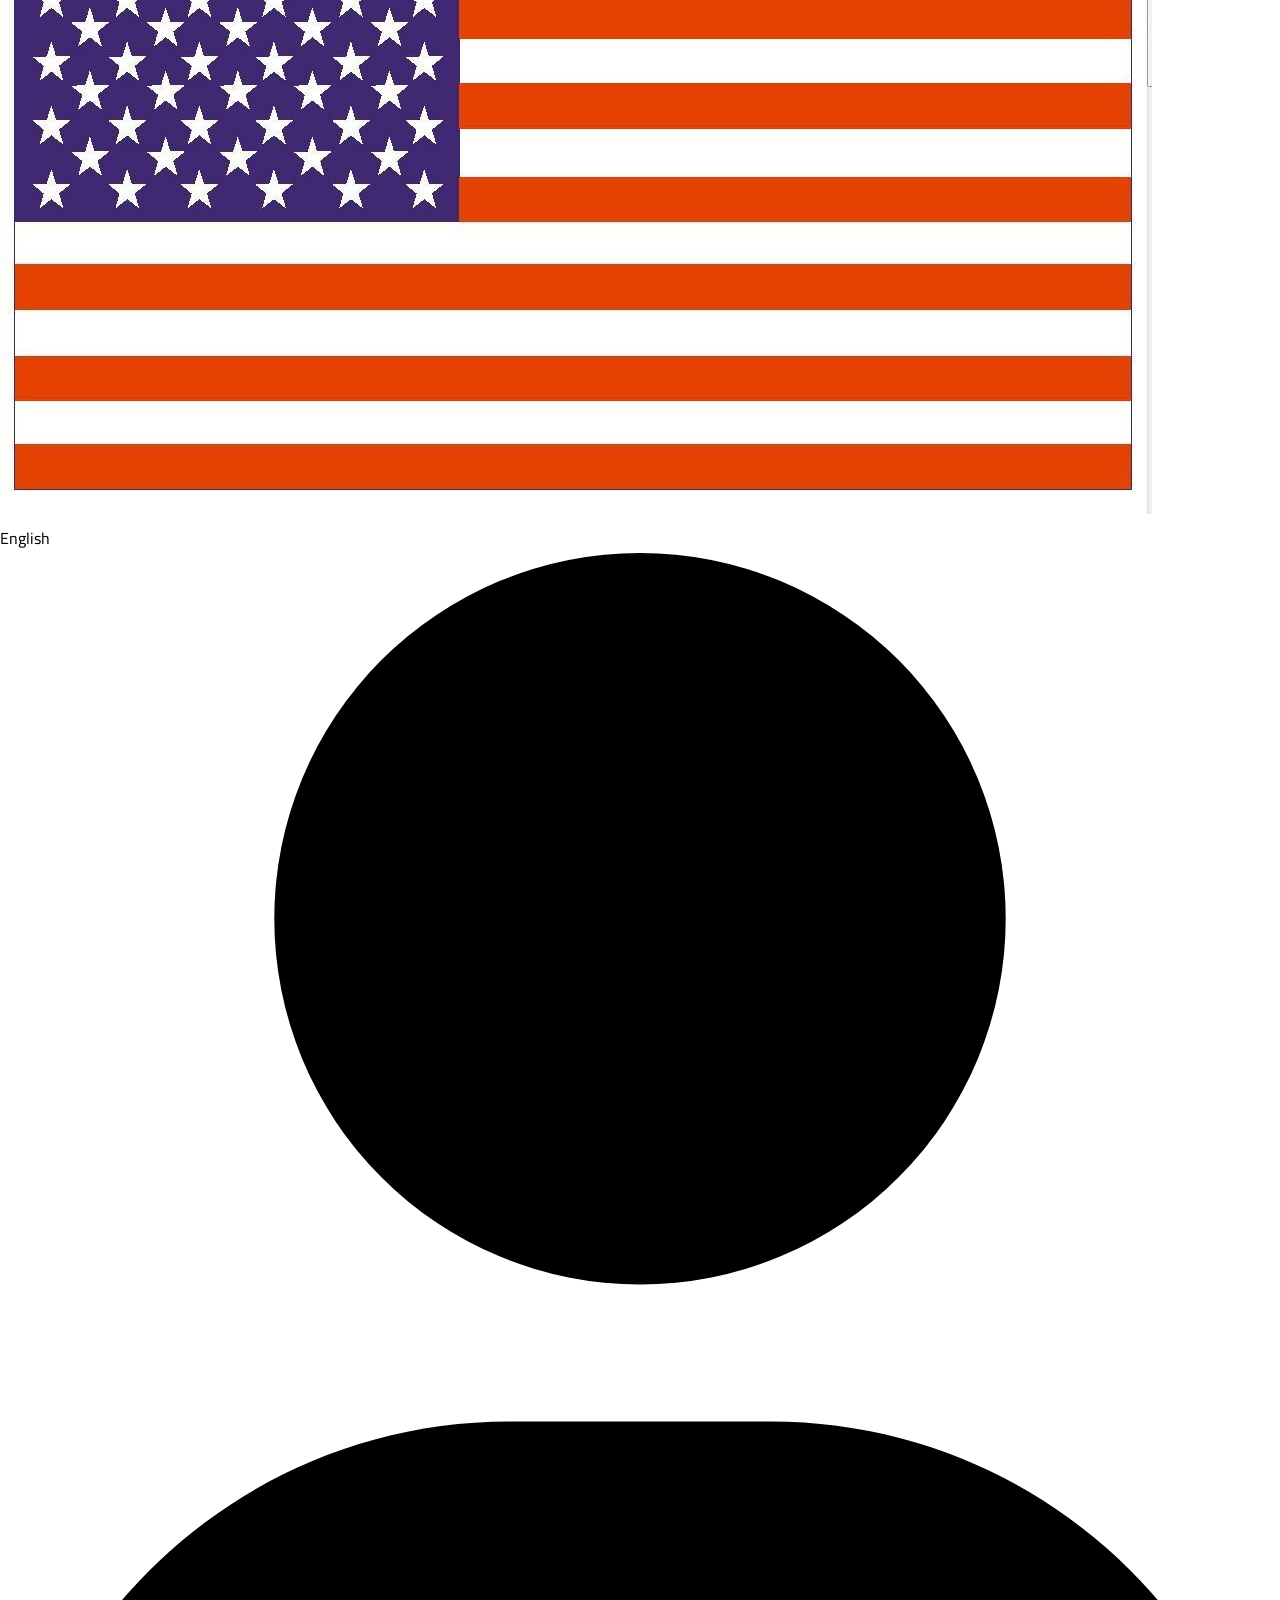
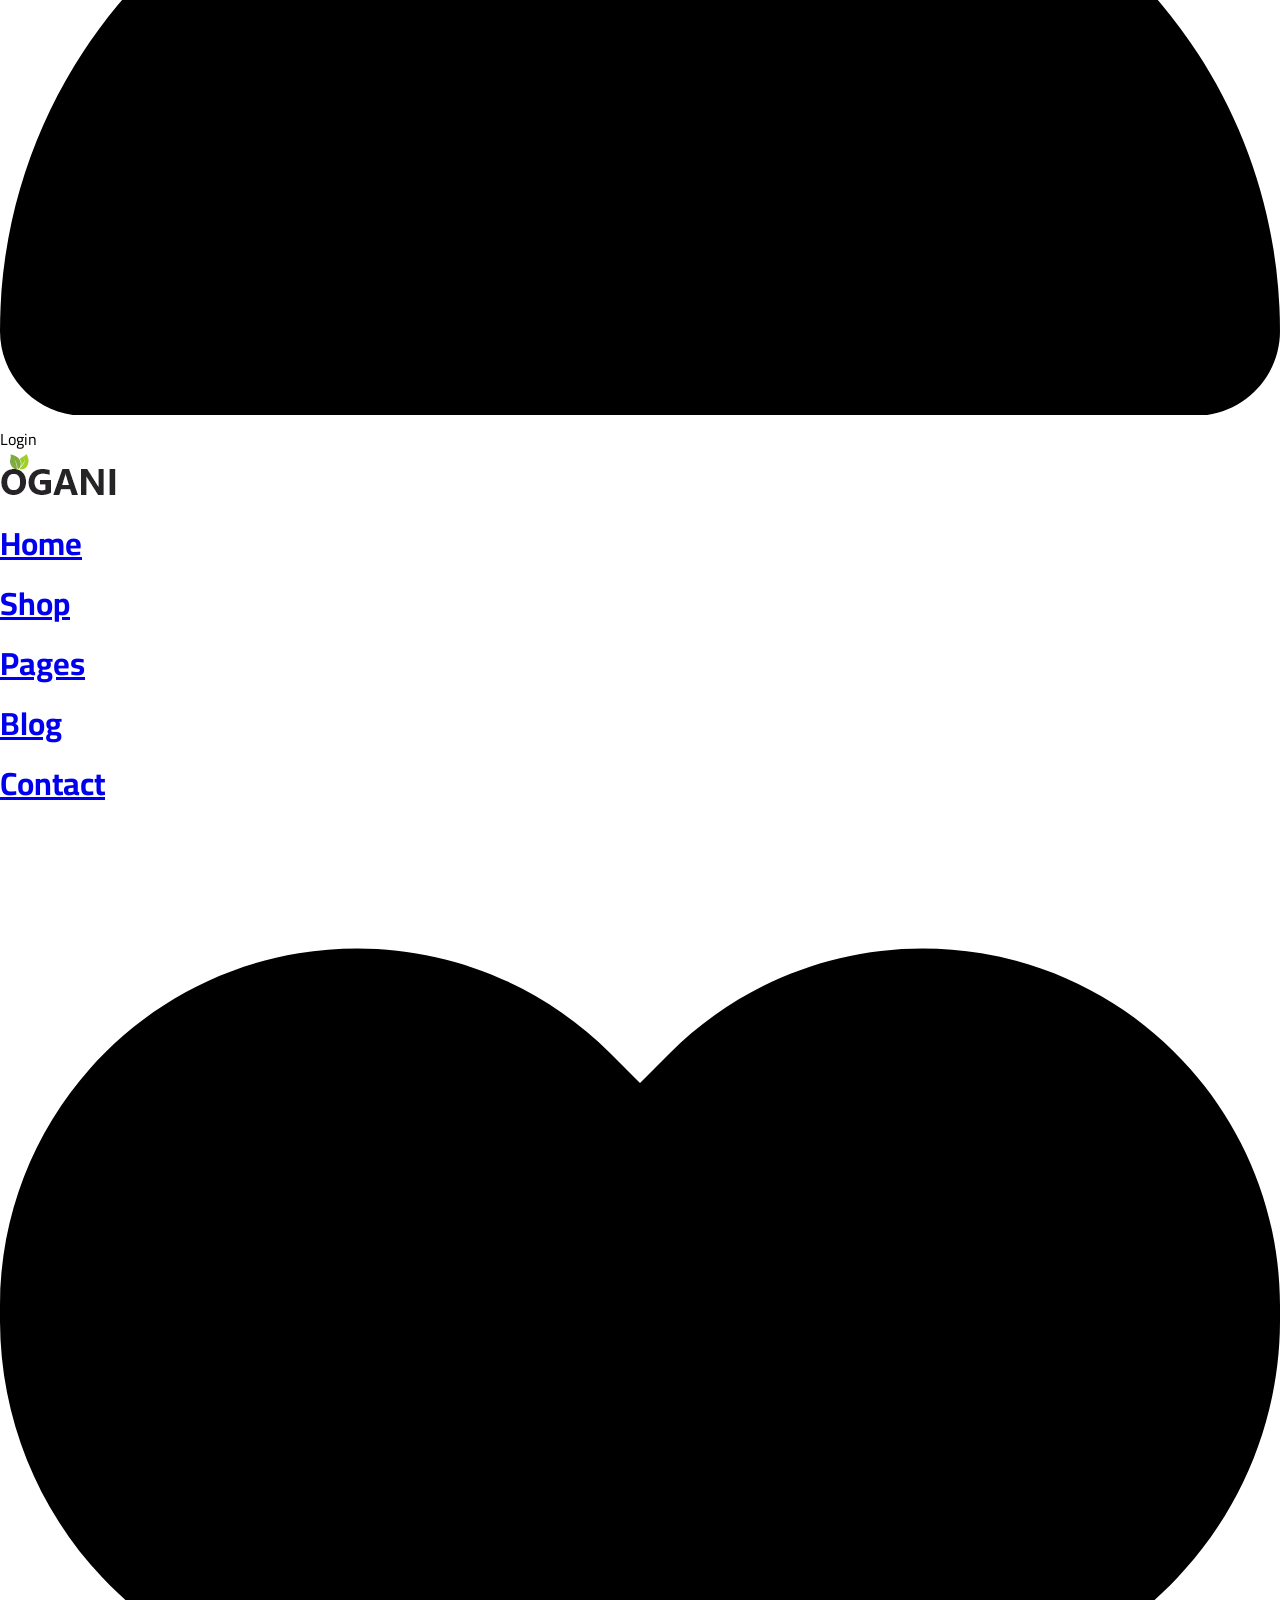
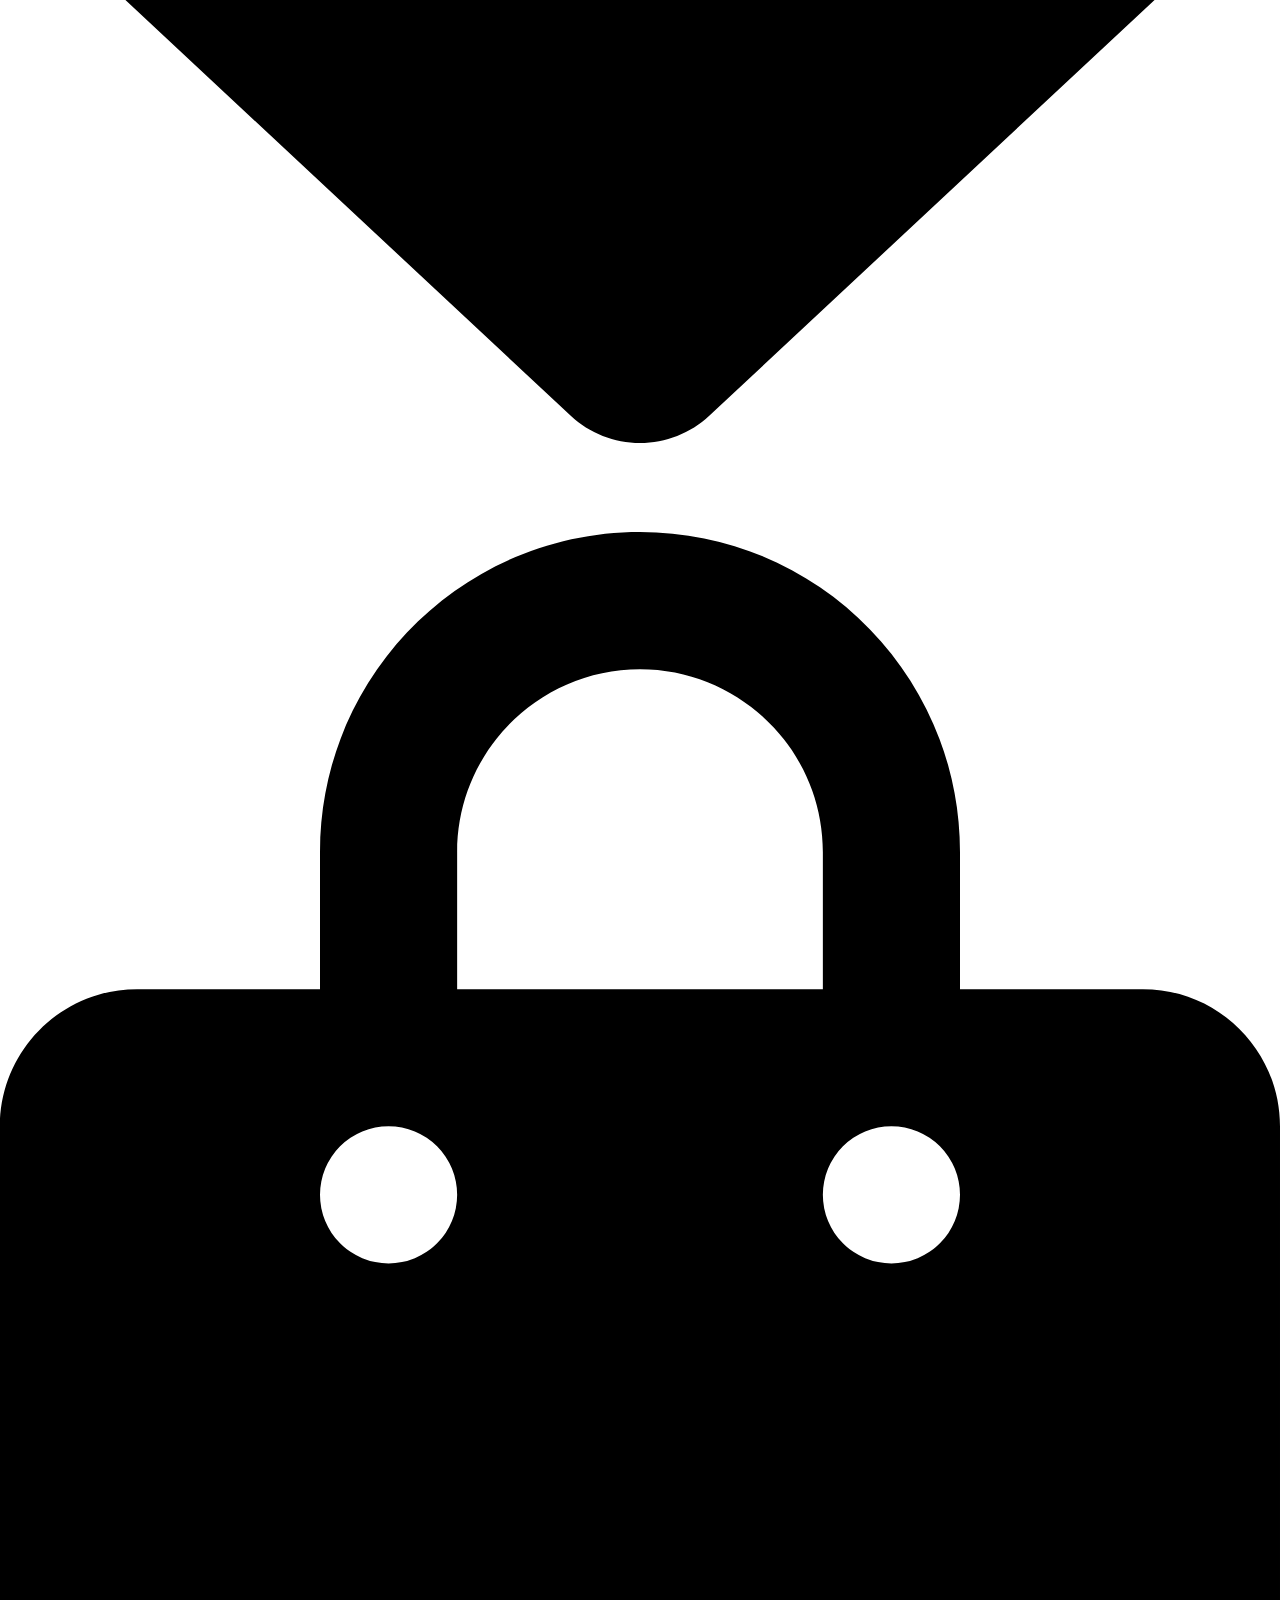
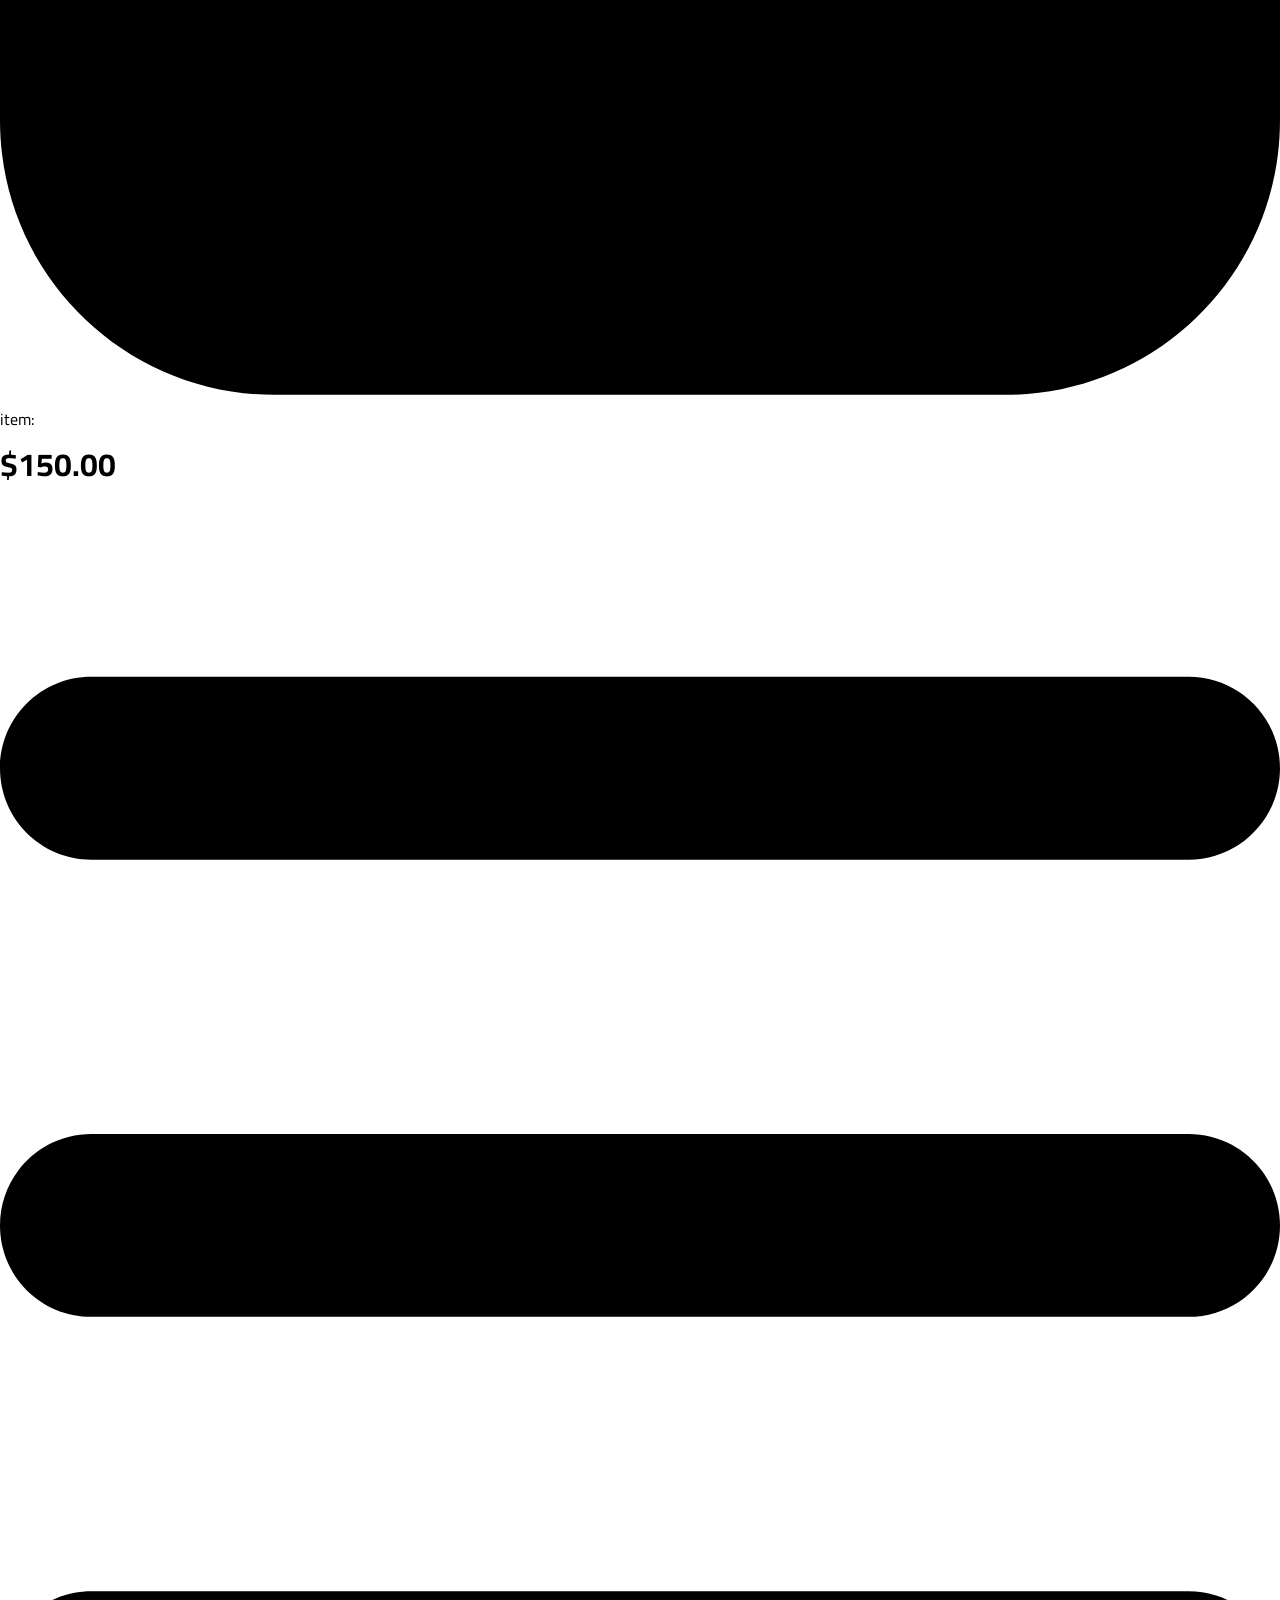
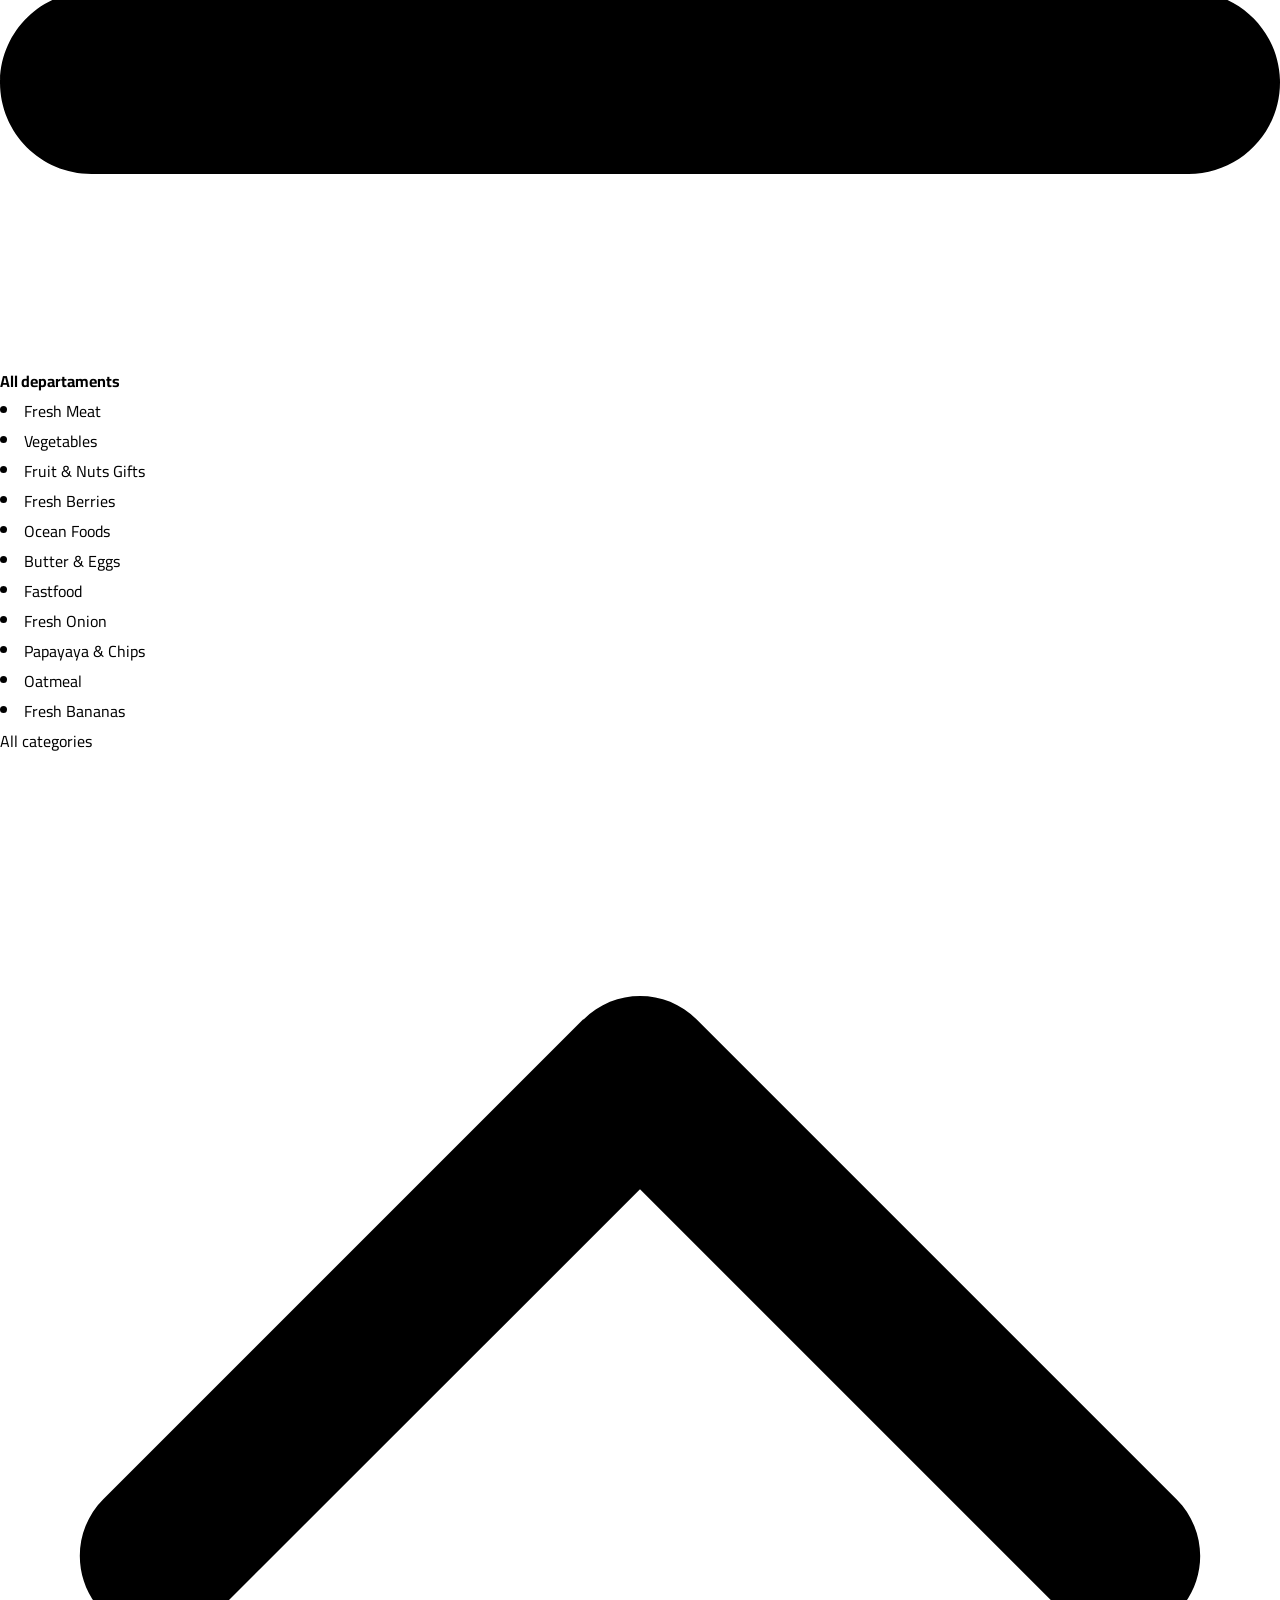
<file: contact.html>
<!DOCTYPE html>
<html lang="en">
<head>
    <meta charset="UTF-8">
    <meta name="viewport" content="width=device-width, initial-scale=1.0">
    <link rel="stylesheet" href="shop.css">
    <title>Ogani</title>
    <link rel="stylesheet" href="https://fonts.googleapis.com/css2?family=Material+Symbols+Outlined:opsz,wght,FILL,GRAD@20..48,100..700,0..1,-50..200" />
    <link rel="preconnect" href="https://fonts.googleapis.com">
    <link rel="preconnect" href="https://fonts.gstatic.com" crossorigin>
    <link href="https://fonts.googleapis.com/css2?family=Cairo:wght@200..1000&display=swap" rel="stylesheet">
</head>
<body>
    <header >

    <ul id="header">
        <div class="vazio"></div>
 <li><svg class="icones"xmlns="http://www.w3.org/2000/svg" viewBox="0 0 512 512"><!--!Font Awesome Free 6.5.2 by @fontawesome - https://fontawesome.com License - https://fontawesome.com/license/free Copyright 2024 Fonticons, Inc.--><path d="M48 64C21.5 64 0 85.5 0 112c0 15.1 7.1 29.3 19.2 38.4L236.8 313.6c11.4 8.5 27 8.5 38.4 0L492.8 150.4c12.1-9.1 19.2-23.3 19.2-38.4c0-26.5-21.5-48-48-48H48zM0 176V384c0 35.3 28.7 64 64 64H448c35.3 0 64-28.7 64-64V176L294.4 339.2c-22.8 17.1-54 17.1-76.8 0L0 176z"/></svg></li>
 <div class="vazioIcones"></div>   
 <li>hello@colorlib.com</li>
    <div class="vazio1"></div>
    <li>Free Shipping for all Order of $99</li>
    <div class="vazio2"></div>
    <li><svg class="icones" xmlns="http://www.w3.org/2000/svg" viewBox="0 0 320 512"><!--!Font Awesome Free 6.5.2 by @fontawesome - https://fontawesome.com License - https://fontawesome.com/license/free Copyright 2024 Fonticons, Inc.--><path d="M80 299.3V512H196V299.3h86.5l18-97.8H196V166.9c0-51.7 20.3-71.5 72.7-71.5c16.3 0 29.4 .4 37 1.2V7.9C291.4 4 256.4 0 236.2 0C129.3 0 80 50.5 80 159.4v42.1H14v97.8H80z"/></svg></li>
    <div class="vazioIcones"></div>
    <li  ><svg class="icones" xmlns="http://www.w3.org/2000/svg" viewBox="0 0 512 512"><!--!Font Awesome Free 6.5.2 by @fontawesome - https://fontawesome.com License - https://fontawesome.com/license/free Copyright 2024 Fonticons, Inc.--><path d="M459.4 151.7c.3 4.5 .3 9.1 .3 13.6 0 138.7-105.6 298.6-298.6 298.6-59.5 0-114.7-17.2-161.1-47.1 8.4 1 16.6 1.3 25.3 1.3 49.1 0 94.2-16.6 130.3-44.8-46.1-1-84.8-31.2-98.1-72.8 6.5 1 13 1.6 19.8 1.6 9.4 0 18.8-1.3 27.6-3.6-48.1-9.7-84.1-52-84.1-103v-1.3c14 7.8 30.2 12.7 47.4 13.3-28.3-18.8-46.8-51-46.8-87.4 0-19.5 5.2-37.4 14.3-53 51.7 63.7 129.3 105.3 216.4 109.8-1.6-7.8-2.6-15.9-2.6-24 0-57.8 46.8-104.9 104.9-104.9 30.2 0 57.5 12.7 76.7 33.1 23.7-4.5 46.5-13.3 66.6-25.3-7.8 24.4-24.4 44.8-46.1 57.8 21.1-2.3 41.6-8.1 60.4-16.2-14.3 20.8-32.2 39.3-52.6 54.3z"/></svg></li>
    <div class="vazioIcones"></div>
    <li><svg class="icones" xmlns="http://www.w3.org/2000/svg" viewBox="0 0 448 512"><!--!Font Awesome Free 6.5.2 by @fontawesome - https://fontawesome.com License - https://fontawesome.com/license/free Copyright 2024 Fonticons, Inc.--><path d="M100.3 448H7.4V148.9h92.9zM53.8 108.1C24.1 108.1 0 83.5 0 53.8a53.8 53.8 0 0 1 107.6 0c0 29.7-24.1 54.3-53.8 54.3zM447.9 448h-92.7V302.4c0-34.7-.7-79.2-48.3-79.2-48.3 0-55.7 37.7-55.7 76.7V448h-92.8V148.9h89.1v40.8h1.3c12.4-23.5 42.7-48.3 87.9-48.3 94 0 111.3 61.9 111.3 142.3V448z"/></svg></li>
    <div class="vazioIcones"></div>
    <li><svg class="icones" xmlns="http://www.w3.org/2000/svg" viewBox="0 0 384 512"><!--!Font Awesome Free 6.5.2 by @fontawesome - https://fontawesome.com License - https://fontawesome.com/license/free Copyright 2024 Fonticons, Inc.--><path d="M204 6.5C101.4 6.5 0 74.9 0 185.6 0 256 39.6 296 63.6 296c9.9 0 15.6-27.6 15.6-35.4 0-9.3-23.7-29.1-23.7-67.8 0-80.4 61.2-137.4 140.4-137.4 68.1 0 118.5 38.7 118.5 109.8 0 53.1-21.3 152.7-90.3 152.7-24.9 0-46.2-18-46.2-43.8 0-37.8 26.4-74.4 26.4-113.4 0-66.2-93.9-54.2-93.9 25.8 0 16.8 2.1 35.4 9.6 50.7-13.8 59.4-42 147.9-42 209.1 0 18.9 2.7 37.5 4.5 56.4 3.4 3.8 1.7 3.4 6.9 1.5 50.4-69 48.6-82.5 71.4-172.8 12.3 23.4 44.1 36 69.3 36 106.2 0 153.9-103.5 153.9-196.8C384 71.3 298.2 6.5 204 6.5z"/></svg></li>
    <div class="vazio3"></div>
    <li> <img id="bandeira" src="s-l1200.jpg" alt=""> </li>
    <div class="vazioIcones"></div>
    <li>English</li>
    <div class="vazio4"></div>
    <li><svg class="icones" xmlns="http://www.w3.org/2000/svg" viewBox="0 0 448 512"><!--!Font Awesome Free 6.5.2 by @fontawesome - https://fontawesome.com License - https://fontawesome.com/license/free Copyright 2024 Fonticons, Inc.--><path d="M224 256A128 128 0 1 0 224 0a128 128 0 1 0 0 256zm-45.7 48C79.8 304 0 383.8 0 482.3C0 498.7 13.3 512 29.7 512H418.3c16.4 0 29.7-13.3 29.7-29.7C448 383.8 368.2 304 269.7 304H178.3z"/></svg> </li>
    <div class="vazioIcones"></div>
    <li>Login</li>
    </ul>
   
</div>
    </header>
    <div id="main">
        <div id="logo"> <img src="logo.png.webp" alt=""></div>
        <div id="nav">
            <ul class="nav">

                <li><a class="nav-botoes" href="#"><h1>Home</h1></a></li>
              
                <li><a class="nav-botoes" href="#"><h1>Shop</h1></a></li>
             
                <li><a class="nav-botoes" href="#"><h1>Pages</h1></a></li>
                
                <li><a class="nav-botoes" href="#"><h1>Blog</h1></a></li>
          
                <li><a class="nav-botoes" href="#"><h1>Contact</h1></a></li>
               <li id="espaco"></li>
                <li ><svg class="icones"xmlns="http://www.w3.org/2000/svg" viewBox="0 0 512 512"><!--!Font Awesome Free 6.5.2 by @fontawesome - https://fontawesome.com License - https://fontawesome.com/license/free Copyright 2024 Fonticons, Inc.--><path d="M47.6 300.4L228.3 469.1c7.5 7 17.4 10.9 27.7 10.9s20.2-3.9 27.7-10.9L464.4 300.4c30.4-28.3 47.6-68 47.6-109.5v-5.8c0-69.9-50.5-129.5-119.4-141C347 36.5 300.6 51.4 268 84L256 96 244 84c-32.6-32.6-79-47.5-124.6-39.9C50.5 55.6 0 115.2 0 185.1v5.8c0 41.5 17.2 81.2 47.6 109.5z"/></svg></li>
                
                <li><svg class="icones"xmlns="http://www.w3.org/2000/svg" viewBox="0 0 448 512"><!--!Font Awesome Free 6.5.2 by @fontawesome - https://fontawesome.com License - https://fontawesome.com/license/free Copyright 2024 Fonticons, Inc.--><path d="M160 112c0-35.3 28.7-64 64-64s64 28.7 64 64v48H160V112zm-48 48H48c-26.5 0-48 21.5-48 48V416c0 53 43 96 96 96H352c53 0 96-43 96-96V208c0-26.5-21.5-48-48-48H336V112C336 50.1 285.9 0 224 0S112 50.1 112 112v48zm24 48a24 24 0 1 1 0 48 24 24 0 1 1 0-48zm152 24a24 24 0 1 1 48 0 24 24 0 1 1 -48 0z"/></svg></li>
            <li>item:</li>
            
                <li><h1 id="preco">$150.00</h1></li>
            </ul>
        </div>
        <div id="menu">
            <div id="span">
                
                <div class="alldp">
                    <svg class="svg1" xmlns="http://www.w3.org/2000/svg" viewBox="0 0 448 512"><!--!Font Awesome Free 6.5.2 by @fontawesome - https://fontawesome.com License - https://fontawesome.com/license/free Copyright 2024 Fonticons, Inc.--><path d="M0 96C0 78.3 14.3 64 32 64H416c17.7 0 32 14.3 32 32s-14.3 32-32 32H32C14.3 128 0 113.7 0 96zM0 256c0-17.7 14.3-32 32-32H416c17.7 0 32 14.3 32 32s-14.3 32-32 32H32c-17.7 0-32-14.3-32-32zM448 416c0 17.7-14.3 32-32 32H32c-17.7 0-32-14.3-32-32s14.3-32 32-32H416c17.7 0 32 14.3 32 32z"/></svg>
                    <h4> <ur>All departaments</ur></h4> 
                </div>
               
            </div>
            <li>Fresh Meat</li>
            <li> Vegetables</li>
            <li> Fruit & Nuts Gifts</li>
            <li> Fresh Berries</li>
            <li> Ocean Foods </li>
            <li> Butter & Eggs</li>
            <li> Fastfood</li>
            <li> Fresh Onion</li>
            <li> Papayaya & Chips</li>
            <li> Oatmeal</li>
            <li>Fresh Bananas</li>
        </div>
    <div id="busca">
            
                <div id="pesquisa_allctgrs">All categories <svg id="seta" xmlns="http://www.w3.org/2000/svg" viewBox="0 0 512 512"><!--!Font Awesome Free 6.5.2 by @fontawesome - https://fontawesome.com License - https://fontawesome.com/license/free Copyright 2024 Fonticons, Inc.--><path d="M233.4 105.4c12.5-12.5 32.8-12.5 45.3 0l192 192c12.5 12.5 12.5 32.8 0 45.3s-32.8 12.5-45.3 0L256 173.3 86.6 342.6c-12.5 12.5-32.8 12.5-45.3 0s-12.5-32.8 0-45.3l192-192z"/></svg>  </div>
                <div class="divisoes"></div> 
                <h3 id="oq_precisa">What do u need?</h3>  
           
    </div>
        <div id="banner">
            <div id="banner_letters">
                    <p><h5 id="fruit_fresh">Fruit Fresh</h5></p>
                    <p><h1 id="vegetable">Vegetable <br> 100% Organic</h1></p>
                    <p id="free_pickup">Free Pickup and Delivery Available</p>
                    <button id="btn_banner" ><a href="#"> <h1 id="shop">Shop now</h1></a></button></div>
            </div>
           
        <div id="prod1"><img src="cat-1.jpg" alt=""></div>
        <div id="prod2"><img src="cat-2.jpg" alt=""></div>
        <div id="prod3"><img src="cat-3.jpg" alt=""></div>
        <div id="prod4"> <img id="img_cat" src="cat-4.jpg"  alt=""></div>
    </div>
    
</body>
</html>
</file>
<file: style.css>
body{
    margin:0;
    box-sizing: border-box;
    justify-content: space-evenly;
    display: grid;

}

header{
    background-color: rgb(236, 233, 233);
    height: 5vh;
    display: flex;
    

}
#main{
    display: grid;
    grid-template-columns: 0.5fr 0.7fr 1fr 0.5fr;
    grid-template-rows: 80px 80px 430px 270px;
   
}
#main div{
    border:solid 1px;
}
#logo{
    grid-column: 2;
    text-align: center;
    
}
#nav{
    grid-column: 3/6;
}
#menu{
    grid-row: 2/4;
    grid-column: 2;
    font-family:Arial, Helvetica, sans-serif;
}
#busca{
    grid-column: 3/6;
    grid-row: 2;
   align-items: center;
}
#banner{
    grid-column: 3/6;
    grid-row: 3;
    background-image: url(banner.jpg);
}
#prod1{
    grid-column: 2;
    grid-row: 4;
}
#prod2{
 grid-column: 3;
 grid-row: 4;
}
#prod3{
    grid-column:4;
    grid-row: 4;
}
#prod4{
    grid-row: 4;
    grid-column: 3;
}
#span{
    background-color: rgba(127,173,57,255);
    font-size: larger;
    text-align: center;
    color: white;
    align-items: center;
    padding: 0;
    
   
    
    transition: 0.5s;
}
#icone{
    padding-top: 0px;
    width: 25px;
    height: 25px;
    
 
}
svg{
    height: 25px;
    width: 25px;
    display: flex;
   align-items: center;
}


.svg1{
    height: 25px;
    width: 25px;
    display: flex;
   align-items: center;
   
}

.alldp{
    display: flex;
    flex-direction: row;
    text-align: center;
    align-items: center;
    align-self: center;
    gap: 50px;
}
ul{
    text-align: center;
}
li{
    list-style: none;
}

h5{
    display: flex;
}

#bandeira{
    width: 40px;
    height: 20px;
}
#header{
    padding: 0;
    display:flex;
    justify-content: space-around;
    align-items: center;
    list-style: none;
    
} 
.vazio{
    width: 230px; 
}
.vazio1{
    width: 100px;
}
.vazio2
{
    width: 300px;
}
.vazio3
{
    width: 50px;
}
.vazio4
{
    width: 40px;
}
.vazioIcones{
    width: 10px;
}
.icones{
    width: 15px;
    height: 15px;
}
.nav-botoes{
   font-family: Verdana, Geneva, Tahoma, sans-serif;
    font-size: 8px;
    text-decoration: none;
    color:black;
}
.nav{
    padding: 0;
    display:flex;
    justify-content: space-around;
    align-items: center;
    list-style: none; 
}

.nav-botoes:hover{
color: rgba(127,173,57,255);
transition: 0.1s;
}
#preco{
    font-family: Verdana, Geneva, Tahoma, sans-serif;
    font-size: 10px;
    padding-right: 300px;
}
#espaco{
    width:100px;
}
button{
    background-color: rgba(127,173,57,255);
    font-size:x-small;
    font-family: Arial, Helvetica, sans-serif;
    border: none;
    color: aliceblue;
    text-align: center;
}

#shop{
    color: white;
    text-decoration:solid;
    text-align: center;
}
a{
    text-decoration: none;
}
#btn_banner{
    height: 50px ;
    margin-top: 10px;
    width: 120px;
    text-decoration: none;
}
#banner_letters{
    width: 400px;
    margin-top: 100px;
    margin-left: 50px;
}
#fruit_fresh{
   color: rgba(127,173,57,255);
   font-family: Arial, Helvetica, sans-serif;
   font-size: medium;
}
#free_pickup{
    font-family:Arial, Helvetica, sans-serif;
    color: rgb(129, 129, 129);
}
#vegetable{
    font-family: Arial, Helvetica, sans-serif;
    font-weight: bolder;
    font-size: 40px;
}
#pesquisa_allctgrs svg{

    width: 15px;
    height:15px;
    transform: rotate(180deg);
   text-align: center;
   display: flex;
    
}
#seta{
    width: 15px;
    height:20px;
    margin-left: 120px;
    
    
}
#pesquisa_allctgrs{
    font-weight: bold;
    margin-top: 20px;
    font-family: Arial, Helvetica, sans-serif;
    font-size:medium;
    width: 110px;
    margin-left: 10px;
    
}
#img_cat{
    padding-left: 270px;
}
.divisoes{
    position: absolute;
    right: 0;
    top: 14px;
    height: 20px;
    width: 1px;
    background: #000000;
    opacity: 0.1;
    content: "";
}

#oq_precisa{
     color: #9e9e9e;
    margin-bottom: 100px;
    margin-left: 550px;
}
footer{
    background-color: rgb(236, 233, 233);
    height: 25vh;
    display: flex;
}
</file>
<file: blog.css>
body{
    margin:0;
    box-sizing: border-box;
    justify-content: space-evenly;
    display: grid;

}

header{
    background-color: rgb(236, 233, 233);
    height: 5vh;
    display: flex;
    

}
#main{
    display: grid;
    grid-template-columns: 0.5fr 0.7fr 1fr 0.5fr;
    grid-template-rows: 80px 80px 430px 270px;
}
#main div{
    border:solid 1px;
}
#logo{
    grid-column: 2;
    
}
#nav{
    grid-column: 3/6;
}
#menu{
    grid-row: 2/4;
    grid-column: 2;
    font-family:Arial, Helvetica, sans-serif;
}
#busca{
    grid-column: 3/6;
    grid-row: 2;
   align-items: center;
}
#banner{
    grid-column: 3/6;
    grid-row: 3;
    background-image: url(banner.jpg);
}
#prod1{
    grid-column: 2;
    grid-row: 4;
}
#prod2{
 grid-column: 3;
 grid-row: 4;
}
#prod3{
    grid-column:4;
    grid-row: 4;
}
#prod4{
    grid-row: 4;
    grid-column: 3;
}
#span{
    background-color: rgba(127,173,57,255);
    font-size: larger;
    text-align: center;
    color: white;
    align-items: center;
    padding: 0;
    
   
    
    transition: 0.5s;
}
#icone{
    padding-top: 0px;
    width: 25px;
    height: 25px;
    
 
}
svg{
    height: 25px;
    width: 25px;
    display: flex;
   align-items: center;
}


.svg1{
    height: 25px;
    width: 25px;
    display: flex;
   align-items: center;
   
}

.alldp{
    display: flex;
    flex-direction: row;
    text-align: center;
    align-items: center;
    align-self: center;
    gap: 50px;
}
ul{
    text-align: center;
}
li{
    list-style: none;
}

h5{
    display: flex;
}

#bandeira{
    width: 40px;
    height: 20px;
}
#header{
    padding: 0;
    display:flex;
    justify-content: space-around;
    align-items: center;
    list-style: none;
    
} 
.vazio{
    width: 230px; 
}
.vazio1{
    width: 100px;
}
.vazio2
{
    width: 300px;
}
.vazio3
{
    width: 50px;
}
.vazio4
{
    width: 40px;
}
.vazioIcones{
    width: 10px;
}
.icones{
    width: 15px;
    height: 15px;
}
.nav-botoes{
   font-family: Verdana, Geneva, Tahoma, sans-serif;
    font-size: 8px;
    text-decoration: none;
    color:black;
}
.nav{
    padding: 0;
    display:flex;
    justify-content: space-around;
    align-items: center;
    list-style: none; 
}

.nav-botoes:hover{
color: rgba(127,173,57,255);
transition: 0.1s;
}
#preco{
    font-family: Verdana, Geneva, Tahoma, sans-serif;
    font-size: 10px;
    padding-right: 300px;
}
#espaco{
    width:100px;
}
button{
    background-color: rgba(127,173,57,255);
    font-size:x-small;
    font-family: Arial, Helvetica, sans-serif;
    border: none;
    color: aliceblue;
    text-align: center;
}

#shop{
    color: white;
    text-decoration:solid;
    text-align: center;
}
a{
    text-decoration: none;
}
#btn_banner{
    height: 50px ;
    margin-top: 10px;
    width: 120px;
    text-decoration: none;
}
#banner_letters{
    width: 400px;
    margin-top: 100px;
    margin-left: 50px;
}
#fruit_fresh{
   color: rgba(127,173,57,255);
   font-family: Arial, Helvetica, sans-serif;
   font-size: medium;
}
#free_pickup{
    font-family:Arial, Helvetica, sans-serif;
    color: rgb(129, 129, 129);
}
#vegetable{
    font-family: Arial, Helvetica, sans-serif;
    font-weight: bolder;
    font-size: 40px;
}
#pesquisa_allctgrs svg{

    width: 15px;
    height:15px;
    transform: rotate(180deg);
   text-align: center;
   display: flex;
    
}
#seta{
    width: 15px;
    height:20px;
    margin-left: 120px;
    
    
}
#pesquisa_allctgrs{
    font-weight: bold;
    margin-top: 20px;
    font-family: Arial, Helvetica, sans-serif;
    font-size:medium;
    width: 110px;
    margin-left: 10px;
    
}
#img_cat{
    padding-left: 350px;
}
.divisoes{
    position: absolute;
    right: 0;
    top: 14px;
    height: 20px;
    width: 1px;
    background: #000000;
    opacity: 0.1;
    content: "";
}

#oq_precisa{
     color: #9e9e9e;
    margin-bottom: 100px;
}
</file>
<file: shop.css>
* {
    margin: 0;
    padding: 0;
    box-sizing: border-box;

    font-family: "Cairo", sans-serif;
}

#grid_header {
    display: grid;
    grid-template-rows: 47px;
    background-color: #f5f5f5;
}

.flex_header {
    display: flex;
    justify-content: center;
    align-items: center;
}

#header_left {
    display: flex;
    width: 615px;
    padding-right: 15px;
    padding-left: 15px;
    align-items: center;
    column-gap: 20px;
}

#header_right {
    display: flex;
    width: 556px;
    padding-right: 15px;
    padding-left: 15px;
    align-items: center;
    column-gap: 20px;
    justify-content: end;

}

#user_img {
    width: 10px;
    height: 14px;
}


.header_font {
    font-size: 14px;
    color: #1c1c1c;
    font-family: "Cairo", sans-serif;
}

.divbar {
    width: 1px;
    height: 20px;
    background: #000000;
    opacity: 0.1;
}

#facebook_img {
    width: 8px;
    height: 14px;
}

#twitter_img {
    width: 13px;
    height: 14px;
}

#linkedin_img {
    width: 12px;
    height: 14px;
}

#pinterest_img {
    width: 10px;
    height: 14px;
}

#envelope_img {
    width: 14px;
    height: 14px;
}

#grid_body1 {
    margin-right: auto;
    margin-left: auto;
    width: 100%;
    display: grid;
    grid-template-columns: repeat(4, 263px);
    grid-template-rows: 80px 50px;
    column-gap: 30px;
    justify-content: center;
}

#div_menu {
    grid-column-start: 2;
    grid-column-end: 4;
}

#div_banner {
    grid-column-start: 2;
    grid-column-end: 5;
}

#div_title_iten {
    grid-column-start: 1;
    grid-column-end: 5;
}

#div_sale1 {
    grid-column-start: 1;
    grid-column-end: 3;
}

#div_sale2 {
    grid-column-start: 3;
    grid-column-end: 5;
}

#grid_body2 {
    margin-right: auto;
    margin-left: auto;
    width: 100%;
    display: grid;
    column-gap: 30px;
    justify-content: center;
}

#ogani_img {
    width: 119;
    height: 50;
    margin-top: 15px;
    margin-bottom: 15px;
}

.sales {
    width: 555px;
    height: 263px;
}

.menu_font {
    font-size: 14px;
    color: #252525;
    font-family: "Cairo", sans-serif;
    font-weight: 900;
    text-transform: uppercase;
    letter-spacing: 2px;
}

.flex_menu {
    display: flex;
    align-items: center;
    column-gap: 53px;
    height: 80px;

}

.flex_wallet {
    display: flex;
    align-items: center;
    justify-content: end;
    column-gap: 10px;
    height: 80px;

}

.div_wallet_img {
    width: 18px;
    height: 18px;
    margin-right: 10px;
}

#wallet_div_pad {
    margin-right: 10px;
}

.wallet_font1 {
    font-size: 14px;
    color: #6f6f6f;
    font-family: "Cairo", sans-serif;
}

.wallet_font2 {
    font-size: 14px;
    color: black;
    font-family: "Cairo", sans-serif;
    font-weight: 900;
}

#dropmenu {
    width: 263px;
    background: #7fad39;
    height: 47px;
    display: flex;
    align-items: center;
    justify-content: space-around;

}

#bar_img {
    width: 16px;
    height: 16px;
}

.dromenu_font {
    font-size: 18px;
    font-family: "Cairo", sans-serif;
    color: #ffffff;
    font-weight: 900;
}

#check {
    display: none;
}

.menu_pading {
    padding-left: 40px;


}

#dropmenu_itens {
    display: flex;
    flex-direction: column;
    justify-content: space-around;
    height: 453px;
    padding-top: 12px;
    border: 1px solid rgb(230, 230, 230);
    position: relative;
    z-index: 0;
    opacity: 0;
    transition: 1s;
    background-color: white;
}

.dromenu_font2 {
    font-family: "Cairo", sans-serif;
    font-size: 16px;
    line-height: 39px;
    color: #212529;
    text-align: left;
}

#check:checked~#dropmenu_itens {
    top: 100%;
    z-index: 20;
    opacity: 1;
    top: 0;


}

.flex_itens {
    display: flex;
    justify-content: space-between;
    flex-direction: column;
    padding-top: 15px;
    text-align: center;
    height: 65px;




}

.itenfont1 {
    font-size: 16px;
    color: #252525;
    font-family: "Cairo", sans-serif;
}

.itenfont2 {
    font-size: 18px;
    color: #252525;
    font-family: "Cairo", sans-serif;
    font-weight: 900;
}

#iten1 {
    background-image: url(https://preview.colorlib.com/theme/ogani/img/categories/cat-4.jpg);
    width: 263px;
    height: 270px;
    display: flex;
    justify-content: center;
}

#iten2 {
    background-image: url(https://preview.colorlib.com/theme/ogani/img/categories/cat-5.jpg);
    width: 263px;
    height: 270px;
    display: flex;
    justify-content: center;
}

#iten3 {
    background-image: url(https://preview.colorlib.com/theme/ogani/img/categories/cat-1.jpg);
    width: 263px;
    height: 270px;
    display: flex;
    justify-content: center;
}

#iten4 {
    background-image: url(https://preview.colorlib.com/theme/ogani/img/categories/cat-2.jpg);
    width: 263px;
    height: 270px;
    display: flex;
    justify-content: center;
}

#iten5 {
    background-image: url(https://preview.colorlib.com/theme/ogani/img/featured/feature-1.jpg);
    width: 263px;
    height: 270px;
}

#iten6 {
    background-image: url(https://preview.colorlib.com/theme/ogani/img/featured/feature-2.jpg);
    width: 263px;
    height: 270px;
}

#iten7 {
    background-image: url(https://preview.colorlib.com/theme/ogani/img/featured/feature-3.jpg);
    width: 263px;
    height: 270px;
}

#iten8 {
    background-image: url(https://preview.colorlib.com/theme/ogani/img/featured/feature-4.jpg);
    width: 263px;
    height: 270px;
}

#iten9 {
    background-image: url(https://preview.colorlib.com/theme/ogani/img/featured/feature-5.jpg);
    width: 263px;
    height: 270px;
}

#iten10 {
    background-image: url(https://preview.colorlib.com/theme/ogani/img/featured/feature-6.jpg);
    width: 263px;
    height: 270px;
}

#iten11 {
    background-image: url(https://preview.colorlib.com/theme/ogani/img/featured/feature-7.jpg);
    width: 263px;
    height: 270px;
}

#iten12 {
    background-image: url(https://preview.colorlib.com/theme/ogani/img/featured/feature-8.jpg);
    width: 263px;
    height: 270px;
}

#flex_language {
    display: flex;
    padding-top: 60px;
    align-items: center;
    justify-content: space-around;
    width: 100px;
    position: relative;
    z-index: 1;
}

#menulanguage {
    position: relative;
    opacity: 0;
    display: flex;
    flex-direction: column;
    width: 100%;
    color: #f5f5f5;
    background-color: #1c1c1c;
    height: 60px;
    top: 20px;
    justify-content: space-around;
    transition: 0.5s;
}

#flex_language:hover+div {
    top: 5px;
    z-index: 2;
    opacity: 4;

}

.btnitem {
    width: 170px;
    height: 44px;
    background-color: #ffffff;
    display: flex;
    justify-content: center;
    align-items: center;
    font-size: 18px;
    color: #1c1c1c;
    font-weight: 900;
    text-transform: uppercase;
    letter-spacing: 2px;
    font-family: "Cairo", sans-serif;
    align-self: last baseline;
    margin-bottom: 20px;

}

#banner_img {
    display: flex;
    flex-direction: column;
    justify-content: center;
    background-image: url(https://preview.colorlib.com/theme/ogani/img/hero/banner.jpg);
    width: 849px;
    height: 430px;
    padding-left: 75px;
    margin-top: 30px;




}

.language_font {
    font-family: "Cairo", sans-serif;
    color: #ffffff;
    font-size: 14px;
}

.btnitem2 {
    width: 141px;
    height: 41px;
    background-color: #7fad39;
    color: #ffffff;
    text-transform: uppercase;
    letter-spacing: 2px;
    display: flex;
    justify-content: center;
    align-items: center;
    font-weight: 900;
    font-family: "Cairo", sans-serif;
    font-size: 14px;
}

#font_banner1 {
    font-size: 14px;
    text-transform: uppercase;
    font-weight: 700;
    letter-spacing: 4px;
    color: #7fad39;
    font-family: "Cairo", sans-serif;
}

#font_banner2 {
    font-size: 46px;
    color: #252525;
    line-height: 52px;
    font-weight: 900;
    margin: 10px 0;
    font-family: "Cairo", sans-serif;
}

#font_banner3 {
    font-size: 16px;
    font-family: "Cairo", sans-serif;
    color: #6f6f6f;
    font-weight: 400;
    line-height: 26px;
    margin: 0 0 15px 0;
    margin-bottom: 35px;
}

#search_bar {
    width: 849px;
    height: 47px;
    display: flex;
    align-items: center;
}

#flex_search {
    display: flex;
    gap: 20px;
    width: 650px;
    align-items: center;
    height: 50px;
    border: 1px solid rgb(230, 230, 230);
}

#font_search {
    font-size: 16px;
    font-family: "Cairo", sans-serif;
    width: 30%;
    float: left;
    color: #1c1c1c;
    font-weight: 900;
    padding-left: 18px;
}

#input_search {
    border: none;
    height: 50px;
    font-size: 16px;
    color: #b2b2b2;
    width: 300px;
    display: flex;
    align-items: center;
    font-family: "Cairo", sans-serif;
}

.btnitem3 {
    width: 110px;
    height: 50px;
    background-color: #7fad39;
    color: #ffffff;
    text-transform: uppercase;
    display: flex;
    justify-content: center;
    align-items: center;
    font-weight: 900;
    font-family: "Cairo", sans-serif;
    font-size: 14px;
}

#input_search input:focus-visible {
    outline-offset: none;
}

#iten_flex {
    display: flex;
    flex-direction: column;
    width: 100%;
    justify-content: center;
    align-items: center;
}

#flex_titulu {
    display: flex;
    gap: 30px;
    text-align: center;
}

#font_shop {
    font-family: "Cairo", sans-serif;
    font-size: 36px;
    color: #1c1c1c;
    font-weight: 900;

}

.font_shop_options {
    font-size: 18px;
    color: #1c1c1c;
    font-family: "Cairo", sans-serif;
}

#greenbar {
    height: 4px;
    width: 80px;
    background: #7fad39;
    margin-bottom: 30px;
}

#grid_body2 {
    display: grid;
    column-gap: 30px;
    grid-template-columns: repeat(3, 360px);
    grid-template-rows: 514px 114px 490px;
}

#gridbody2_title {

    grid-column-start: 1;
    grid-column-end: 4;
    color: #1c1c1c;
    font-weight: 900;
    font-family: "Cairo", sans-serif;
    font-size: 36px;
}

.title_align {
    width: 100%;
    display: flex;
    width: 100%;
    justify-content: center;
    align-items: center;
}

.flex_product2 {
    display: flex;
    column-gap: 30px;
    flex-direction: row;

}

.flex_product {
    display: flex;
    flex-direction: column;
    row-gap: 20px;
}

.product_font {
    color: #1c1c1c;
    font-weight: bold;
    font-family: "Cairo", sans-serif;
    font-size: 24px;
    margin-bottom: 25px;
}



.product_image {
    width: 110px;
    height: 110px;
}

#grid_footer {
    width: 100%;

    height: 421px;
    background: #F3F6FA;
    padding-top: 70px;
    padding-bottom: 0;
    display: grid;
    justify-content: center;
    grid-template-columns: repeat(3, 360px);
    column-gap: 30px;
    grid-template-rows: 248px 62px;
}

#footer_copyright {
    grid-column-start: 1;
    grid-column-end: 4;
    display: flex;
    justify-content: space-between;
    border-top: 1px solid #ebebeb;
}

#ogani_img2 {
    width: 119;
    height: 50;
    margin-top: 10px;
    ;
    margin-bottom: 15px;
}

.footer_flex {
    font-family: "Cairo", sans-serif;
    font-size: 16px;
    color: #1c1c1c;
    line-height: 36px;
    list-style: none;
}

#footer_left {
    font-size: 16px;
    font-family: "Cairo", sans-serif;
    color: #6f6f6f;
    font-weight: 400;
    line-height: 26px;
    display: flex;
    align-items: center;
}

#blue {
    color: #007bff;
    text-decoration: none;
}

#footer_right {
    display: flex;
    align-items: center;
}

.footer_flex3 {
    display: flex;
    flex-direction: column;
    justify-content: space-between;
    font-family: "Cairo", sans-serif;
    color: #1c1c1c;
    font-size: 14px;
    line-height: 32px;
}

.footer_flex2 {
    display: flex;
    column-gap: 65px;
}

.footer_font {
    color: #1c1c1c;
    font-weight: 900;
    margin-bottom: 10px;
    font-size: 16px;
    font-family: "Cairo", sans-serif;

}

.footer_font2 {
    font-family: "Cairo", sans-serif;
    color: #1c1c1c;
    font-size: 14px;
    line-height: 32px;
    margin-bottom: 30px;
    line-height: 26px;
}

.Div_socialmidia {
    display: flex;
    justify-content: center;
    align-items: center;
    height: 41px;
    width: 41px;
    font-size: 16px;
    color: #404040;
    border: 1px solid #ededed;
    border-radius: 50%;
    line-height: 38px;
    text-align: center;
    background: #ffffff;
}

#flex_socialmidia {
    display: flex;
    column-gap: 10px;
}

#facebook_size {
    width: 9px;
    height: 16px;
}

.socialmidia_size {
    width: 14px;
    height: 16px;
}

#button_footer {
    height: 46px;
    font-size: 14px;
    color: #ffffff;
    font-weight: 900;
    text-transform: uppercase;
    display: flex;
    justify-content: center;
    align-items: center;
    padding: 13px 30px 12px;
    background: #7fad39;
    padding: 0 26px;
    border: none;
    width: 121px;
    font-family: "Cairo", sans-serif;

}

#input_footer {
    display: flex;
    align-items: center;
    background: white;
    width: 210px;
    border: 2px solid rgb(230, 230, 230);
    font-family: "Cairo", sans-serif;
    width: 100%;
    font-size: 16px;
    padding-left: 20px;
    color: #1c1c1c;
    height: 46px;

}

#flex_input_button_footer {
    display: flex;
    margin-bottom: 30px;
}

.flex_blog {
    display: flex;
    flex-direction: column;
}

.img_blog {
    width: 360px;
    margin-bottom: 25px;
}

.flex_blog3 {
    display: flex;
    column-gap: 5px;
    align-items: center;
}

.flex_blog2 {
    display: flex;
    column-gap: 20px;
}

#calendar_img {
    width: 16px;
    height: 16px;
}

#comentar_img {
    width: 16px;
    height: 16px;
}

.fontblog1 {
    font-family: "Cairo", sans-serif;
    font-size: 16px;
    color: #b2b2b2;
    list-style: none;

}

.fontblog2 {
    font-family: "Cairo", sans-serif;
    font-size: 20px;
    color: #1c1c1c;
    font-weight: 900;
}

.fontblog3 {
    font-size: 16px;
    font-family: "Cairo", sans-serif;
    color: #6f6f6f;
    font-weight: 400;
    line-height: 26px;

}

#div_tomato {
    margin-top: 30px;
    display: grid;
    grid-template-rows: 165px;
    grid-template-columns: 100%;
    background-image: url(https://preview.colorlib.com/theme/ogani/img/breadcrumb.jpg);
    background-repeat: no-repeat;
    background-size: cover;
    background-position: top center;
    align-items: center;
}

#tomatofont1 {
    font-size: 46px;
    color: #ffffff;
    font-weight: 900;
}

#tomatofont2 {
    font-size: 16px;
    color: #ffffff;
    font-weight: 900;
    margin-right: 20px;
}

#tomatofont3 {
    font-size: 16px;
    color: #ffffff;
}

#tomatoflex {
    display: flex;
}

#div_tomato2 {
    height: 165px;
    width: 100%;
    display: flex;
    flex-direction: column;
    align-items: center;
    padding-top: 30px;

}

#grid_shoppage {
    display: grid;
    grid-template-columns: repeat(4, 293px);
    grid-template-rows: 190px 426px 50px 110px 385px 385px 385px 385px;
    column-gap: 30px;
    width: 100%;
    justify-content: center;
}

#div_leftbar {
    grid-row-start: 1;
    grid-row-end: 7;
    grid-column-start: 1;
    grid-column-end: 2;
}

#div_title_shop_page {
    grid-column-start: 2;
    grid-column-end: 5;
}

#div_shop_line {
    grid-column-start: 2;
    grid-column-end: 5;
    border-bottom: 1px solid #ebebeb;
}

#div_shop_title2 {
    grid-column-start: 2;
    grid-column-end: 5;
    justify-content: center;
    display: flex;
    list-style: none;
}

#div_shop_iten1 {
    grid-column-start: 2;
    grid-column-end: 3;
}

#div_shop_iten2 {
    grid-column-start: 3;
    grid-column-end: 4;
}

#div_shop_iten3 {
    grid-column-start: 4;
    grid-column-end: 5;
}

#div_shop_iten4 {
    grid-column-start: 2;
    grid-column-end: 3;
}

#div_shop_iten5 {
    grid-column-start: 3;
    grid-column-end: 4;
}

#div_shop_iten6 {
    grid-column-start: 4;
    grid-column-end: 5;
}

#div_shop_iten7 {
    grid-column-start: 2;
    grid-column-end: 3;
}

#div_shop_iten8 {
    grid-column-start: 3;
    grid-column-end: 4;
}

#div_shop_iten9 {
    grid-column-start: 4;
    grid-column-end: 5;
}

#div_shop_iten10 {
    grid-column-start: 2;
    grid-column-end: 3;
}

#div_shop_iten11 {
    grid-column-start: 3;
    grid-column-end: 4;
}

#div_shop_iten12 {
    grid-column-start: 4;
    grid-column-end: 5;
}

#shop_iten1 {
    background-image: url(https://preview.colorlib.com/theme/ogani/img/product/product-1.jpg);
    width: 263px;
    height: 270px;
    display: flex;
    justify-content: center;
}

#shop_iten2 {
    background-image: url(https://preview.colorlib.com/theme/ogani/img/product/product-2.jpg);
    width: 263px;
    height: 270px;
    display: flex;
    justify-content: center;
}

#shop_iten3 {
    background-image: url(https://preview.colorlib.com/theme/ogani/img/product/product-3.jpg);
    width: 263px;
    height: 270px;
    display: flex;
    justify-content: center;
}

#shop_iten4 {
    background-image: url(https://preview.colorlib.com/theme/ogani/img/product/product-4.jpg);
    width: 263px;
    height: 270px;
    display: flex;
    justify-content: center;
}

#shop_iten5 {
    background-image: url(https://preview.colorlib.com/theme/ogani/img/product/product-5.jpg);
    width: 263px;
    height: 270px;
    display: flex;
    justify-content: center;
}

#shop_iten6 {
    background-image: url(https://preview.colorlib.com/theme/ogani/img/product/product-6.jpg);
    width: 263px;
    height: 270px;
    display: flex;
    justify-content: center;
}

#shop_iten7 {
    background-image: url(https://preview.colorlib.com/theme/ogani/img/product/product-7.jpg);
    width: 263px;
    height: 270px;
    display: flex;
    justify-content: center;
}

#shop_iten8 {
    background-image: url(https://preview.colorlib.com/theme/ogani/img/product/product-8.jpg);
    width: 263px;
    height: 270px;
    display: flex;
    justify-content: center;
}

#shop_iten9 {
    background-image: url(https://preview.colorlib.com/theme/ogani/img/product/product-9.jpg);
    width: 263px;
    height: 270px;
    display: flex;
    justify-content: center;
}

#shop_iten10 {
    background-image: url(https://preview.colorlib.com/theme/ogani/img/product/product-10.jpg);
    width: 263px;
    height: 270px;
    display: flex;
    justify-content: center;
}

#shop_iten11 {
    background-image: url(https://preview.colorlib.com/theme/ogani/img/product/product-11.jpg);
    width: 263px;
    height: 270px;
    display: flex;
    justify-content: center;
}

#shop_iten12 {
    background-image: url(https://preview.colorlib.com/theme/ogani/img/product/product-12.jpg);
    width: 263px;
    height: 270px;
    display: flex;
    justify-content: center;
}
#sale_off{
    font-family: "Cairo", sans-serif;
    font-weight:900;
    margin-top: 55px;
    font-size: 37px;
}
#div_title_shop_bar{
    width: 125px;
    height: 5px;
    background-color: #7fad39;
}
.letbar_font{
    list-style: none;
    margin-left: 10px;
    margin-top: 10px;
}
#Departaments{
    font-family:"Cairo", sans-serif ;
    font-weight: 900;
    margin-left:10px ;
    margin-top: 55px;
}
#price{
    margin-top: 20px;
}
#price h2{
    font-family:"Cairo", sans-serif ;
    font-weight: 900;
    margin-left: 10px;
}

#slider_range {
    position: relative;
    width: 500px;
    margin: 20px 0;
}

.slider {
    -webkit-appearance: none;
    width: 100%; 
    height: 8px;
    background: #dd2222;  
    outline: none;
    opacity: 0.7;
    transition: opacity .2s;
}

.slider:hover {
    opacity: 1;
}

[type="range"]::-webkit-slider-thumb {
    -webkit-appearance: none;
    appearance: none;
    width: 20px;
    height: 20px;
    background: #dd2222;  
    cursor: pointer;
    border-radius: 50%;
}

.slider::-moz-range-thumb {
    width: 20px;
    height: 20px;
    background: #dd2222; 
    cursor: pointer;
    border-radius: 50%;
}

.slider::-ms-thumb {
    width: 20px;
    height: 20px;
    background: #dd2222;  
    cursor: pointer;
    border-radius: 50%;
}

.slider::-webkit-slider-runnable-track {
    width: 100%;
    height: 8px;
    cursor: pointer;
    background: #dd2222;  
    border-radius: 5px;
}

.slider::-moz-range-track {
    width: 100%;
    height: 8px;
    cursor: pointer;
    background: #dd2222; 
    border-radius: 5px;
}

.slider::-ms-track {
    width: 100%;
    height: 8px;
    cursor: pointer;
    background: #dd2222;  
    border-radius: 5px;
    border-color: transparent;
    color: transparent;
}

#price_ranger {
    display: flex;
    justify-content: space-between;
    margin-top: 5px;
}

#Colors{
 margin-top: 20px;
}
#Colors h2{
    font-family:"Cairo", sans-serif ;
    font-weight: 900;
    margin-left: 10px;
}


#sidebar_container {
    display: grid;
    grid-template-columns: repeat(2, 1fr); 
    gap: 10px;
    margin-left: 10px;
    margin-top: 10px;
}

.sidebar_colors {
    display: flex;
    align-items: center;
    flex-basis: 50%; 
}

.color_circle {
    border-radius: 50%;
    width: 14px;
    height: 14px;
    margin-right: 10px;
    border: 1px solid black;
}

.sidebar_colors span {
    font-size: 14px; 
}
#Popular{
    margin-top: 20px;
}
#Popular h2{
    font-family:"Cairo", sans-serif ;
    font-weight: 900;
    margin-left: 10px; 
}
#sidebar_popularsizes div{
    background-color: #f5f5f5;
    border-radius: 0px;
    font-size: small;
    text-align: center;
    width: 65px;
    color: #6f6f6f;
    height: 30px;
}
#sidebar_popularsizes{
    list-style: none;
    display: grid;
    grid-template-columns: repeat(2, 1fr); 
    gap: 10px;
    margin-left: 10px;
    margin-top: 10px;
}
#medium{
    width: 75px;  
    background-color: #f5f5f5;
    height: 30px;
    text-align: center;
}
#latest_products{
margin-top: 20px;
display: grid;
grid-template-columns: repeat(2, 1fr); 
gap: 20px;
display: flex;

}
#latest_products h2{
    font-family:"Cairo", sans-serif ;
    font-weight: 900;
    margin-left: 10px; 
   
}
#sidebar_pruducts_buttons{
    height: 30px;
    width: 60px;
    background: #F3F6FA;
    border: 1px solid #e6e6e6;
    font-size: 14px;
    color: #636363;
    margin-right: 10px;
    line-height: 30px;
    text-align: center;
    display: flex;
    margin-left: 20px;
}
#sidebar_pruducts_buttons button{
    width: 30px;
    height: 30px;
    
}
#sidebar_catalog{
    margin-top: 20px;
    margin-left: 10px;
    display: grid;
    grid-template-columns: repeat(2, 1fr); 
    gap: 10px;

    
}
.sidebar_images{
    margin-top: 10px;
}
#shop_products1{
    background-image: url(https://preview.colorlib.com/theme/ogani/img/product/product-11.jpg);
    background-repeat: no-repeat;
    background-size:contain;
    
}
#shop_products2{
    background-image: url(https://preview.colorlib.com/theme/ogani/img/product/product-3.jpg);
    background-repeat: no-repeat;
    background-size:contain;
   
}
#shop_products3{
    background-image: url(https://preview.colorlib.com/theme/ogani/img/product/product-6.jpg);
    background-repeat: no-repeat;
    background-size:contain;
    
}
.shop_products_descont{
    border-radius: 100%;
    width:45px;
    height: 45px;
    background-color: #dd2222;
    text-align: center;
    color: #e6e6e6;
    margin-top: 10px;
    margin-left: 10px;

}
.shop_products_descont h4{
    padding-top: 5px;
}
.shop_products_span{
    font-size: 14px;
    color: #b2b2b2;
    display: block;
    margin-bottom: 4px;
    margin-top: 85%;
    margin-left: 37%;
}
.shop_products_a{
    margin-left: 33%;
}
.shop_products_price{
    margin-left: 30%;
    display: grid;
    grid-template-columns: repeat(2, 0.1fr); 
    gap: 10px;
    
}
.shop_products_price del{
    color:#b2b2b2;
}

#shop_defalt_svg{
    width: 10px;
    height: 10px;
}
#products_founds{
    color:#b2b2b2;
}
.icon_list{
    width: 20px;
    height: 20px;
}
#icon_grid2x2{
    width: 20px;
    height: 20px;   

}
#vazio1{
    width:10px;
}
#vazio2{
width:100px;
}
#vazio3{
    width:300px;
    }
</file>
